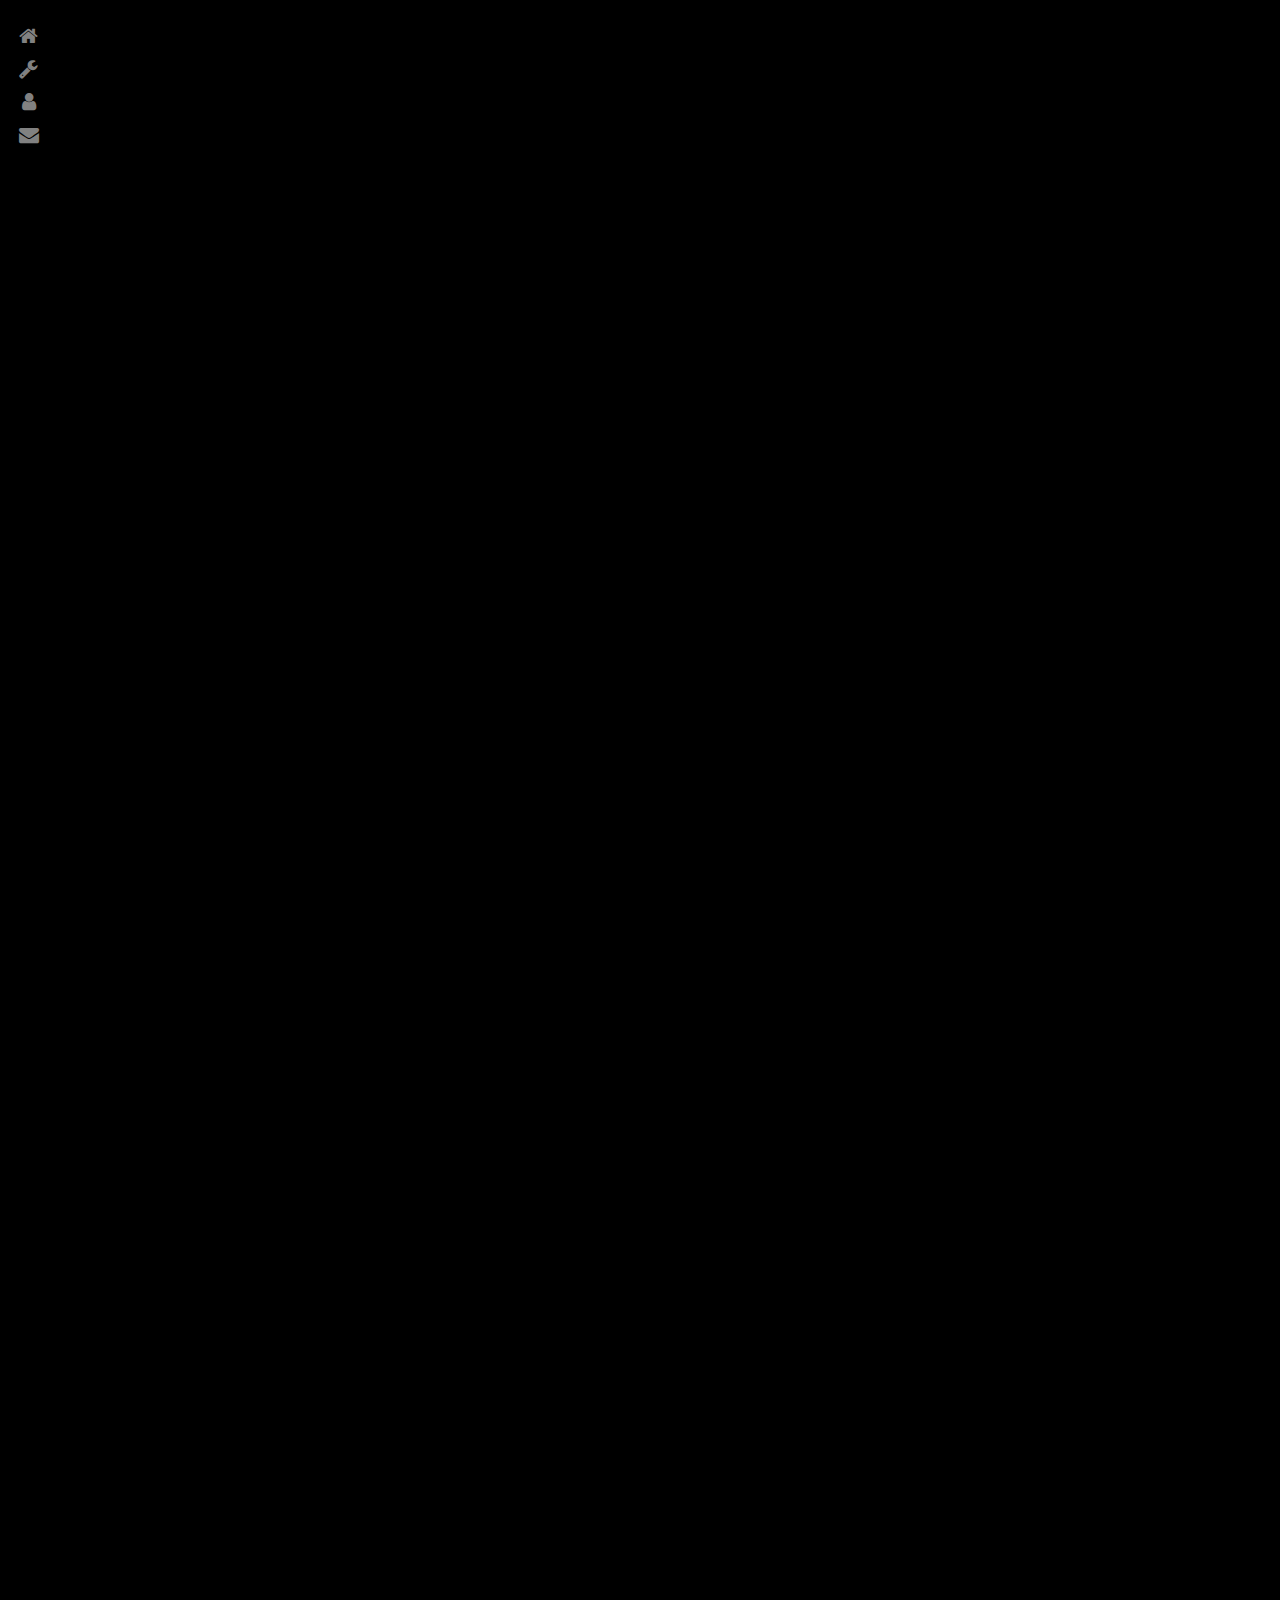
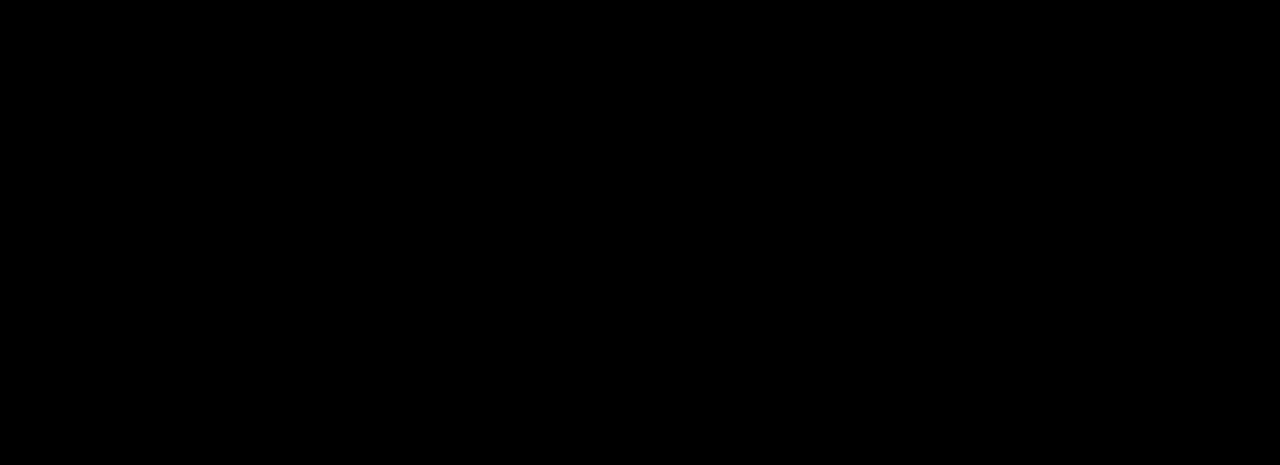
<file: index.html>
<!DOCTYPE html>
<html lang="en">
<head>
    <meta charset="utf-8">
    <meta name="viewport" content="width=device-width, initial-scale=1">
    <title>Norman</title>
    <link rel="stylesheet" href="https://cdnjs.cloudflare.com/ajax/libs/font-awesome/4.7.0/css/font-awesome.min.css">
    <style>
    body, html {
      background-color: #000;
      font-family: "Candara";
      margin: 0;
      padding: 0;
      overflow: hidden;
    }

    .sidebar {
      height: auto;
      width: 20px;
      position: absolute;
      z-index: 1;
      top: 0;
      left: 0;
      background-color: #000;
      padding-top: 20px;
    }
    .sidebar a {
      padding: 6px 8px 6px 16px;
      text-decoration: none;
      font-size: 20px;
      color: #818181;
      display: flex;
    }

    .sidebar a:hover {
      color: #f1f1f1;
    }

    .main {
      height: 100%;
      margin: 0 160px 0 160;
      padding: 0;
      background: #000;
      display: absolute;
    }

    .wrapper {
      background: rgba(0, 0, 0, .99999);
      display: grid;
      place-items: center;
      height: auto;
    }

    .portrait {
      font-family: "Impact";
      font-size: 11px;
      line-height: 9px;
      background: url("https://github.com/xamr0n/webslide-portfolio/blob/main/static/images/xAm.jpg?raw=true") fixed top no-repeat;
      background-size: contain;
      max-width: 600px;
      width: 100%;
      height: auto;
    }
    .portrait {
      background-clip: text;
      -webkit-background-clip: text;
      -webkit-text-fill-color: rgba(0, 0, 0, .00001);
    }

    .border-image {
      border-style: 10px solid black;
      border-width: 10px;
      border-image-source: url("https://github.com/xamr0n/webslide-portfolio/blob/main/static/images/xAm.jpg?raw=true");
      border-image-slice: 10px;
      border-image-width: 10px;
      overflow: hidden;
    }
    
    .tooltip {
      position: relative;
      display: inline-block;
      border-bottom: 1px dotted black;
      font-family: "Impact";
      font-size: 12px;
    }

    .tooltip .tooltiptext {
      visibility: hidden;
      width: 120px;
      background-color: transparent;
      color: #fff;
      text-align: center;
      border-radius: 6px;
      padding: 5px 0;
      position: absolute;
      z-index: 1;
      bottom: 50%;
      left: 50%;
      margin-left: -60px;
      opacity: 0;
      transition: opacity 0.3s;
    }

    .tooltip .tooltiptext::after {
      content: "";
      position: absolute;
      top: 100%;
      left: 50%;
      margin-left: -5px;
      border-width: 6px;
      border-style: solid;
      border-color: #fff transparent transparent transparent;
    }

    .tooltip:hover .tooltiptext {
      visibility: visible;
      opacity: 1;
    }

    @media screen and (max-width: 768px) {
      .sidebar {
        width: auto;
        height: auto;
        overflow-x: hidden;
        padding-top: 10px;
        margin-bottom: 0px;
      }

      .main {
        margin: 0;
        padding: 0;
      }
    }

    @media screen and (max-height: 450px) {
      .sidebar {
        padding-top: 15px;
        font-size: 12px; 
      }
  
      .sidebar a {
        font-size: 10px;  
      }

      .portrait, .border-image, main {
        margin: 0;
        padding: 0;
      }
    }
    </style>
  </head>
    <body>
      <div class="sidebar" style="text-align:center;">
        <div class="tooltip">
          <a href="#home"><i class="fa fa-fw fa-home"> </i></a><span class="tooltiptext">Home</span>
        </div>
        <div class="tooltip">
          <a href="#services"><i class="fa fa-fw fa-wrench"></i></a><span class="tooltiptext">Services</span>
        </div>
        <div class="tooltip">
          <a href="https://xamr0n.github.io/cv.html"><i class="fa fa-fw fa-user"></i></a><span class="tooltiptext">About Me</span>
        </div>
        <div class="tooltip">
          <a href="mailto:calayonorman@gmail.com?subject=Interested%20For%20Your%20Service"><i class="fa fa-fw fa-envelope"></i></a><span class="tooltiptext">Email Me</span>
        </div>
      </div>
      <div id="home" class="main">
        <div class="wrapper">
          <p class="portrait">
            LIFE IS BEAUTIFUL: Embracing Joy Amidst Adversity. Introduction: Life is a beautiful gift bestowed upon us, filled with remarkable moments, personal growth, and cherished relationships. It is a captivating journey that unfolds with various twists and turns, shaping us into the individuals we are meant to become. Despite the inevitable challenges that life presents, it is essential to recognize and appreciate the beauty that resides within each experience. This essay explores the notion that life is truly beautiful, urging us to embrace joy amidst adversity and discover the profound meaning that lies within. The beauty of resilience: Life often presents us with obstacles that test our strength and resilience. These challenges, although difficult, provide an opportunity for growth and self-discovery. Adversity teaches us valuable lessons, allowing us to develop resilience and learn from our experiences. The beauty of resilience lies in our ability to rise above hardships, persevere, and emerge stronger and wiser. The beauty of human connections: One of the greatest treasures in life is the relationships we forge with others. Whether it be with family, friends, or romantic partners, these connections add depth and meaning to our existence. The beauty of human relationships lies in the love, support, and understanding we share with one another. They provide comfort in times of distress, celebrate our joys, and remind us that we are not alone in this journey. The beauty of personal growth: Life offers countless opportunities for personal growth and self-improvement. Each challenge we face, every mistake we make, and every success we achieve contributes to our personal development. The beauty of personal growth lies in the transformative power it holds. Through introspection and self-reflection, we can identify our strengths and weaknesses, embrace change, and continuously evolve into the best versions of ourselves. The beauty of simple pleasures: Often, it is the simplest of things that bring us the greatest joy. The beauty of life lies in the small moments that captivate our hearts—the warmth of a sunrise, the laughter of a loved one, the scent of fresh flowers, or the taste of our favorite meal. These simple pleasures remind us to appreciate the present and find happiness in the little things, making life's journey all the more beautiful. The beauty of pursuing passions: Life becomes even more enchanting when we discover and pursue our passions. Whether it be through art, music, sports, or any other form of expression, engaging in activities that ignite our souls brings immense joy and fulfillment. The beauty of pursuing our passions lies in the liberation and self-expression it provides. It allows us to connect with our true selves, unleash our creativity, and find purpose in our daily lives. Conclusion: Life is indeed beautiful, encompassing a tapestry of experiences that shape our existence. It is in the face of adversity that we discover our true strength, in our relationships that we find solace and support, and in our personal growth that we achieve self-actualization. By embracing the simple pleasures and pursuing our passions, we unlock the profound beauty that resides within each passing moment. Let us cherish this extraordinary gift, for it is in recognizing the beauty of life that we find the ultimate fulfillment and happiness we seek. LIFE IS BEAUTIFUL: Embracing Joy Amidst Adversity. Introduction: Life is a beautiful gift bestowed upon us, filled with remarkable moments, personal growth, and cherished relationships. It is a captivating journey that unfolds with various twists and turns, shaping us into the individuals we are meant to become. Despite the inevitable challenges that life presents, it is essential to recognize and appreciate the beauty that resides within each experience. This essay explores the notion that life is truly beautiful, urging us to embrace joy amidst adversity and discover the profound meaning that lies within. The beauty of resilience: Life often presents us with obstacles that test our strength and resilience. These challenges, although difficult, provide an opportunity for growth and self-discovery. Adversity teaches us valuable lessons, allowing us to develop resilience and learn from our experiences. The beauty of resilience lies in our ability to rise above hardships, persevere, and emerge stronger and wiser. The beauty of human connections: One of the greatest treasures in life is the relationships we forge with others. Whether it be with family, friends, or romantic partners, these connections add depth and meaning to our existence. The beauty of human relationships lies in the love, support, and understanding we share with one another. They provide comfort in times of distress, celebrate our joys, and remind us that we are not alone in this journey. The beauty of personal growth: Life offers countless opportunities for personal growth and self-improvement. Each challenge we face, every mistake we make, and every success we achieve contributes to our personal development. The beauty of personal growth lies in the transformative power it holds. Through introspection and self-reflection, we can identify our strengths and weaknesses, embrace change, and continuously evolve into the tivate our hearts—the warmth of a sunrise, the laughter of a loved one, the scent of fresh flowers, or the taste of our favorite meal. These simple pleasures remind us to appreciate the present and find happiness in the little things, making life's journey all the more beautiful. The beauty of pursuing passions: Life becomes even more enchanting when we discover and pursue our passions. Whether it be through art, music, sports, or any other form of expression, engaging in activities that ignite our souls brings immense joy and fulfillment. The beauty of pursuing our passions lies in the liberation and self-expression it provides. It allows us to connect with our true selves, unleash our creativity, and find purpose in our daily lives. Conclusion: Life is indeed beautiful, encompassing a tapestry of experiences that shape our existence. It is in the face of adversity that we discover our true strength, in our relationships that we find solace and support, and in our personal growth that we achieve self-actualization. By embracing the simple pleasures and pursuing our passions, we unlock the profound beauty that resides within each passing moment. Let us cherish this extraordinary gift, for it is in recognizing the beauty of life that we find the ultimate fulfillment and happiness we seek. LIFE IS BEAUTIFUL: Embracing Joy Amidst Adversity. Introduction: Life is a beautiful gift bestowed upon us, filled with remarkable moments, personal growth, and cherished relationships. It is a captivating journey that unfolds with various twists and turns, shaping us into the individuals we are meant to become. Despite the inevitable challenges that life presents, it is essential to recognize and appreciate the beauty that resides within each experience. This essay explores the notion that life is truly beautiful, urging us to embrace joy amidst adversity and discover the profound meaning that lies within. The beauty of resilience: Life often presents us with obstacles that test our strength and resilience. These challenges, although difficult, provide an opportunity for growth and self-discovery. Adversity teaches us valuable lessons, allowing us to develop resilience and learn from our experiences. The beauty of resilience lies in our ability to rise above hardships, persevere, and emerge stronger and wiser. The beauty of human connections: One of the greatest treasures in life is the relationships we forge with others. Whether it be with family, friends, or romantic partners, these connections add depth and meaning to our existence. The beauty of human relationships lies in the love, support, and understanding we share with one another. They provide comfort in times of distress, celebrate our joys, and remind us that we are not alone in this journey. The beauty of personal growth: Life offers countless opportunities for personal growth and self-improvement. Each challenge we face, every mistake we make, and every success we achieve contributes to our personal development. The beauty of personal growth lies in the transformative power it holds. Through introspection and self-reflection, we can identify our strengths and weaknesses, embrace change, and continuously evolve into the best versions of ourselves. The beauty of simple pleasures: Often, it is the simplest of things that bring us the greatest joy. The beauty of life lies in the small moments that captivate our hearts—the warmth of a sunrise, the laughter of a loved one, the scent of fresh flowers, or the taste of our favorite meal. These simple pleasures remind us to appreciate the present and find happiness in the little things, making life's journey all the more beautiful. The beauty of pursuing passions: Life becomes even more enchanting when we discover and pursue our passions. Whether it be through art, music, sports, or any other form of expression, engaging in activities that ignite our souls brings immense joy and fulfillment. The beauty of pursuing our passions lies in the liberation and self-expression it provides. It allows us to connect with our true selves, unleash our creativity, and find purpose in our daily lives. Conclusion: Life is indeed beautiful, encompassing a tapestry of experiences that shape our existence. It is in the face of adversity that we discover our true strength, in our relationships that we find solace and support, and in our personal growth that we achieve self-actualization. By embracing the simple pleasures and pursuing our passions, we unlock the profound beauty that resides within each passing moment. Let us cherish this extraordinary gift, for it is in recognizing the beauty of life that we find the ultimate fulfillment and happiness we seek. LIFE IS BEAUTIFUL: Embracing Joy Amidst Adversity. Introduction: Life is a beautiful gift bestowed upon us, filled with remarkable moments, personal growth, and cherished relationships. It is a captivating journey that unfolds with various twists and turns, shaping us into the individuals we are meant to become. Despite the inevitable challenges that life presents, it is essential to recognize and appreciate the beauty that resides within each experience. This essay explores the notion that life is truly beautiful, urging us to embrace joy amidst adversity and discover the profound meaning that lies within. The beauty of resilience: Life often presents us with obstacles that test our strength and resilience. These challenges, although difficult, provide an opportunity for growth and self-discovery. Adversity teaches us valuable lessons, allowing us to develop resilience and learn from our experiences. The beauty of resilience lies in our ability to rise above hardships, persevere, and emerge stronger and wiser. The beauty of human connections: One of the greatest treasures in life is the relationships we forge with others. Whether it be with family, friends, or romantic partners, these connections add depth and meaning to our existence. The beauty of human relationships lies in the love, support, and understanding we share with one another. They provide comfort in times of distress, celebrate our joys, and remind us that we are not alone in this journey. The beauty of personal growth: Life offers countless opportunities for personal growth and self-improvement. Each challenge we face, every mistake we make, and every success we achieve contributes to our personal development. The beauty of personal growth lies in the transformative power it holds. Through introspection and self-reflection, we can identify our strengths and weaknesses, embrace change, and continuously evolve into the best versions of ourselves. The beauty of simple pleasures: Often, it is the simplest of things that bring us the greatest joy. The beauty of life lies in the small moments that captivate our hearts—the warmth of a sunrise, the laughter of a loved one, the scent of fresh flowers, or the taste of our favorite meal. These simple pleasures remind us to appreciate the present and find happiness in the little things, making life's journey all the more beautiful. The beauty of pursuing passions: Life becomes even more enchanting when we discover and pursue our passions. Whether it be through art, music, sports, or any other form of expression, engaging in activities that ignite our souls brings immense joy and fulfillment. The beauty of pursuing our passions lies in the liberation and self-expression it provides. It allows us to connect with our true selves, unleash our creativity, and find purpose in our daily lives. Conclusion: Life is indeed beautiful, encompassing a tapestry of experiences that shape our existence. It is in the face of adversity that we discover our true strength, in our relationships that we find solace and support, and in our personal growth that we achieve self-actualization. By embracing the simple pleasures and pursuing our passions, we unlock the profound beauty that resides within each passing moment. Let us cherish this extraordinary gift, for it is in recognizing the beauty of life that we find the ultimate fulfillment and happiness we seek. LIFE IS BEAUTIFUL: Embracing Joy Amidst Adversity. Introduction: Life is a beautiful gift bestowed upon us, filled with remarkable moments, personal growth, and cherished relationships. It is a captivating journey that unfolds with various twists and turns, shaping us into the individuals we are meant to become. Despite the inevitable challenges that life presents, it is essential to recognize and appreciate the beauty that resides within each experience. This essay explores the notion that life is truly beautiful, urging us to embrace joy amidst adversity and discover the profound meaning that lies within. The beauty of resilience: Life often presents us with obstacles that test our strength and resilience. These challenges, although difficult, provide an opportunity for growth and self-discovery. Adversity teaches us valuable lessons, allowing us to develop resilience and learn from our experiences. The beauty of resilience lies in our ability to rise above hardships, persevere, and emerge stronger and wiser. The beauty of human connections: One of the greatest treasures in life is the relationships we forge with others. Whether it be with family, friends, or romantic partners, these connections add depth and meaning to our existence. The beauty of human relationships lies in the love, support, and understanding we share with one another. They provide comfort in times of distress, celebrate our joys, and remind us that we are not alone in this journey. The beauty of personal growth: Life offers countless opportunities for personal growth and self-improvement. Each challenge we face, every mistake we make, and every success we achieve contributes to our personal development. The beauty of personal growth lies in the transformative power it holds. Through introspection and self-reflection, we can identify our strengths and weaknesses, embrace change, and continuously evolve into the best versions of ourselves. The beauty of simple pleasures: Often, it is the simplest of things that bring us the greatest joy. The beauty of life lies in the small moments that captivate our hearts—the warmth of a sunrise, the laughter of a loved one, the scent of fresh flowers, or the taste of our favorite meal. These simple pleasures remind us to appreciate the present and find happiness in the little things, making life's journey all the more beautiful. The beauty of pursuing passions: Life becomes even more enchanting when we discover and pursue our passions. Whether it be through art, music, sports, or any other form of expression, engaging in activities that ignite our souls brings immense joy and fulfillment. The beauty of pursuing our passions lies in the liberation and self-expression it provides. It allows us to connect with our true selves, unleash our creativity, and find purpose in our daily lives. Conclusion: Life is indeed beautiful, encompassing a tapestry of experiences that shape our existence. It is in the face of adversity that we discover our true strength, in our relationships that we find solace and support, and in our personal growth that we achieve self-actualization. By embracing the simple pleasures and pursuing our passions, we unlock the profound beauty that resides within each passing moment. Let us cherish this extraordinary gift, for it is in recognizing the beauty of life that we find the ultimate fulfillment and happiness we seek. LIFE IS BEAUTIFUL: Embracing Joy Amidst Adversity. Introduction: Life is a beautiful gift bestowed upon us, filled with remarkable moments, personal growth, and cherished relationships. It is a captivating journey that unfolds with various twists and turns, shaping us into the individuals we are meant to become. Despite the inevitable challenges that life presents, it is essential to recognize and appreciate the beauty that resides within each experience. This essay explores the notion that life is truly beautiful, urging us to embrace joy amidst adversity and discover the profound meaning that lies within. The beauty of resilience: Life often presents us with obstacles that test our strength and resilience. These challenges, although difficult, provide an opportunity for growth and self-discovery. Adversity teaches us valuable lessons, allowing us to develop resilience and learn from our experiences. The beauty of resilience lies in our ability to rise above hardships, persevere, and emerge stronger and wiser. The beauty of human connections: One of the greatest treasures in life is the relationships we forge with others. Whether it be with family, friends, or romantic partners, these connections add depth and meaning to our existence. The beauty of human relationships lies in the love, support, and understanding we share with one another. They provide comfort in times of distress, celebrate our joys, and remind us that we are not alone in this journey. The beauty of personal growth: Life offers countless opportunities for personal growth and self-improvement. Each challenge we face, every mistake we make, and every success we achieve contributes to our personal development. The beauty of personal growth lies in the transformative power it holds. Through introspection and self-reflection, we can identify our strengths and weaknesses, embrace change, and continuously evolve into the best versions of ourselves. The beauty of simple pleasures: Often, it is the simplest of things that bring us the greatest joy. The beauty of life lies in the small moments that captivate our hearts—the warmth of a sunrise, the laughter of a loved one, the scent of fresh flowers, or the taste of our favorite meal. These simple pleasures remind us to appreciate the present and find happiness in the little things, making life's journey all the more beautiful. The beauty of pursuing passions: Life becomes even more enchanting when we discover and pursue our passions. Whether it be through art, music, sports, or any other form of expression, engaging in activities that ignite our souls brings immense joy and fulfillment. The beauty of pursuing our passions lies in the liberation and self-expression it provides. It allows us to connect with our true selves, unleash our creativity, and find purpose in our daily lives. Conclusion: Life is indeed beautiful, encompassing a tapestry of experiences that shape our existence. It is in the face of adversity that we discover our true strength, in our relationships that we find solace and support, and in our personal growth that we achieve self-actualization. By embracing the simple pleasures and pursuing our passions, we unlock the profound beauty that resides within each passing moment. Let us cherish this extraordinary gift, for it is in recognizing the beauty of life that we find the ultimate fulfillment and happiness we seek. LIFE IS BEAUTIFUL: Embracing Joy Amidst Adversity. Introduction: Life is a beautiful gift bestowed upon us, filled with remarkable moments, personal growth, and cherished relationships. It is a captivating journey that unfolds with various twists and turns, shaping us into the individuals we are meant to become. Despite the inevitable challenges that life presents, it is essential to recognize and appreciate the beauty that resides within each experience. This essay explores the notion that life is truly beautiful, urging us to embrace joy amidst adversity and discover the profound meaning that lies within. The beauty of resilience: Life often presents us with obstacles that test our strength and resilience. These challenges, although difficult, provide an opportunity for growth and self-discovery. Adversity teaches us valuable lessons, allowing us to develop resilience and learn from our experiences. The beauty of resilience lies in our ability to rise above hardships, persevere, and emerge stronger and wiser. The beauty of human connections: One of the greatest treasures in life is the relationships we forge with others. Whether it be with family, friends, or romantic partners, these connections add depth and meaning to our existence. The beauty of human relationships lies in the love, support, and understanding we share with one another. They provide comfort in times of distress, celebrate our joys, and remind us that we are not alone in this journey. The beauty of personal growth: Life offers countless opportunities for personal growth and self-improvement. Each challenge we face, every mistake we make, and every success we achieve contributes to our personal development. The beauty of personal growth lies in the transformative power it holds. Through introspection and self-reflection, we can identify our strengths and weaknesses, embrace change, and continuously evolve into the best versions of ourselves. The beauty of simple pleasures: Often, it is the simplest of things that bring us the greatest joy. The beauty of life lies in the small moments that captivate our hearts—the warmth of a sunrise, the laughter of a loved one, the scent of fresh flowers, or the taste of our favorite meal. These simple pleasures remind us to appreciate the present and find happiness in the little things, making life's journey all the more beautiful. The beauty of pursuing passions: Life becomes even more enchanting when we discover and pursue our passions. Whether it be through art, music, sports, or any other form of expression, engaging in activities that ignite our souls brings immense joy and fulfillment. The beauty of pursuing our passions lies in the liberation and self-expression it provides. It allows us to connect with our true selves, unleash our creativity, and find purpose in our daily lives. Conclusion: Life is indeed beautiful, encompassing a tapestry of experiences that shape our existence. It is in the face of adversity that we discover our true strength, in our relationships that we find solace and support, and in our personal growth that we achieve self-actualization. By embracing the simple pleasures and pursuing our passions, we unlock the profound beauty that resides within each passing moment. Let us cherish this extraordinary gift, for it is in recognizing the beauty of life that we find the ultimate fulfillment and happiness we seek. LIFE IS BEAUTIFUL: Embracing Joy Amidst Adversity. Introduction: Life is a beautiful gift bestowed upon us, filled with remarkable moments, personal growth, and cherished relationships. It is a captivating journey that unfolds with various twists and turns, shaping us into the individuals we are meant to become. Despite the inevitable challenges that life presents, it is essential to recognize and appreciate the beauty that resides within each experience. This essay explores the notion that life is truly beautiful, urging us to embrace joy amidst adversity and discover the profound meaning that lies within. The beauty of resilience: Life often presents us with obstacles that test our strength and resilience. These challenges, although difficult, provide an opportunity for growth and self-discovery. Adversity teaches us valuable lessons, allowing us to develop resilience and learn from our experiences. The beauty of resilience lies in our ability to rise above hardships, persevere, and emerge stronger and wiser. The beauty of human connections: One of the greatest treasures in life is the relationships we forge with others. Whether it be with family, friends, or romantic partners, these connections add depth and meaning to our existence. The beauty of human relationships lies in the love, support, and understanding we share with one another. They provide comfort in times of distress, celebrate our joys, and remind us that we are not alone in this journey. The beauty of personal growth: Life offers countless opportunities for personal growth and self-improvement. Each challenge we face, every mistake we make, and every success we achieve contributes to our personal development. The beauty of personal growth lies in the transformative power it holds. Through introspection and self-reflection, we can identify our strengths and weaknesses, embrace change, and continuously evolve into the best versions of ourselves. The beauty of simple pleasures: Often, it is the simplest of things that bring us the greatest joy. The beauty of life lies in the small moments that captivate our hearts—the warmth of a sunrise, the laughter of a loved one, the scent of fresh flowers, or the taste of our favorite meal. These simple pleasures remind us to appreciate the present and find happiness in the little things, making life's journey all the more beautiful. The beauty of pursuing passions: Life becomes even more enchanting when we discover and pursue our passions. Whether it be through art, music, sports, or any other form of expression, engaging in activities that ignite our souls brings immense joy and fulfillment. The beauty of pursuing our passions lies in the liberation and self-expression it provides. It allows us to connect with our true selves, unleash our creativity, and find purpose in our daily lives. Conclusion: Life is indeed beautiful, encompassing a tapestry of experiences that shape our existence. It is in the face of adversity that we discover our true strength, in our relationships that we find solace and support, and in our personal growth that we achieve self-actualization. By embracing the simple pleasures and pursuing our passions, we unlock the profound beauty that resides within each passing moment. Let us cherish this extraordinary gift, for it is in recognizing the beauty of life that we find the ultimate fulfillment and happiness we seek. LIFE IS BEAUTIFUL: Embracing Joy Amidst Adversity. Introduction: Life is a beautiful gift bestowed upon us, filled with remarkable moments, personal growth, and cherished relationships. It is a captivating journey that unfolds with various twists and turns, shaping us into the individuals we are meant to become. Despite the inevitable challenges that life presents, it is essential to recognize and appreciate the beauty that resides within each experience. This essay explores the notion that life is truly beautiful, urging us to embrace joy amidst adversity and discover the profound meaning that lies within. The beauty of resilience: Life often presents us with obstacles that test our strength and resilience. These challenges, although difficult, provide an opportunity for growth and self-discovery. Adversity teaches us valuable lessons, allowing us to develop resilience and learn from our experiences. The beauty of resilience lies in our ability to rise above hardships, persevere, and emerge stronger and wiser. The beauty of human connections: One of the greatest treasures in life is the relationships we forge with others. Whether it be with family, friends, or romantic partners, these connections add depth and meaning to our existence. The beauty of human relationships lies in the love, support, and understanding we share with one another. They provide comfort in times of distress, celebrate our joys, and remind us that we are not alone in this journey. The beauty of personal growth: Life offers countless opportunities for personal growth and self-improvement. Each challenge we face, every mistake we make, and every success we achieve contributes to our personal development. The beauty of personal growth lies in the transformative power it holds. Through introspection and self-reflection, we can identify our strengths and weaknesses, embrace change, and continuously evolve into the best versions of ourselves. The beauty of simple pleasures: Often, it is the simplest of things that bring us the greatest joy. The beauty of life lies in the small moments that captivate our hearts—the warmth of a sunrise, the laughter of a loved one, the scent of fresh flowers, or the taste of our favorite meal. These simple pleasures remind us to appreciate the present and find happiness in the little things, making life's journey all the more beautiful. The beauty of pursuing passions: Life becomes even more enchanting when we discover and pursue our passions. Whether it be through art, music, sports, or any other form of expression, engaging in activities that ignite our souls brings immense joy and fulfillment. The beauty of pursuing our passions lies in the liberation and self-expression it provides. It allows us to connect with our true selves, unleash our creativity, and find purpose in our daily lives. Conclusion: Life is indeed beautiful, encompassing a tapestry of experiences that shape our existence. It is in the face of adversity that we discover our true strength, in our relationships that we find solace and support, and in our personal growth that we achieve self-actualization. By embracing the simple pleasures and pursuing our passions, we unlock the profound beauty that resides within each passing moment. Let us cherish this extraordinary gift, for it is in recognizing the beauty of life that we find the ultimate fulfillment and happiness we seek.
          </p>
        </div>
      </div>
    </body>
    </html>
</file>
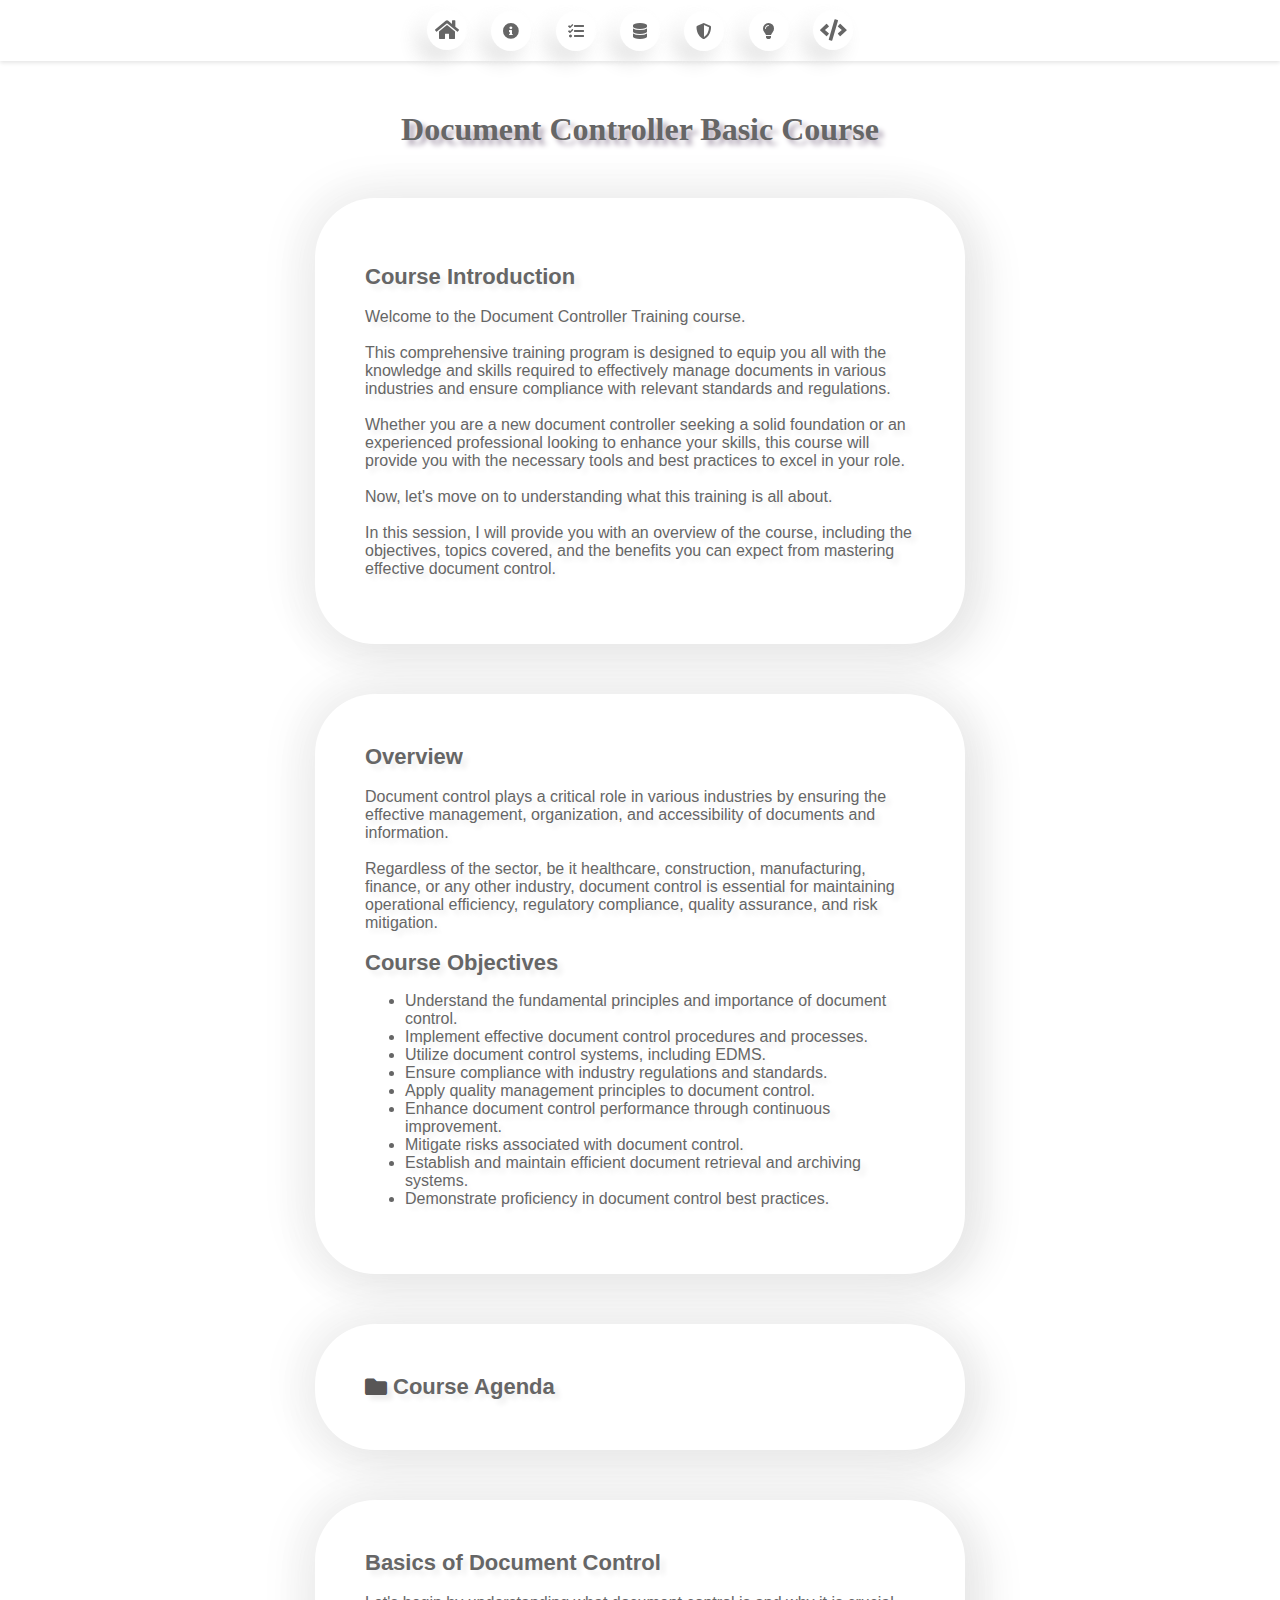
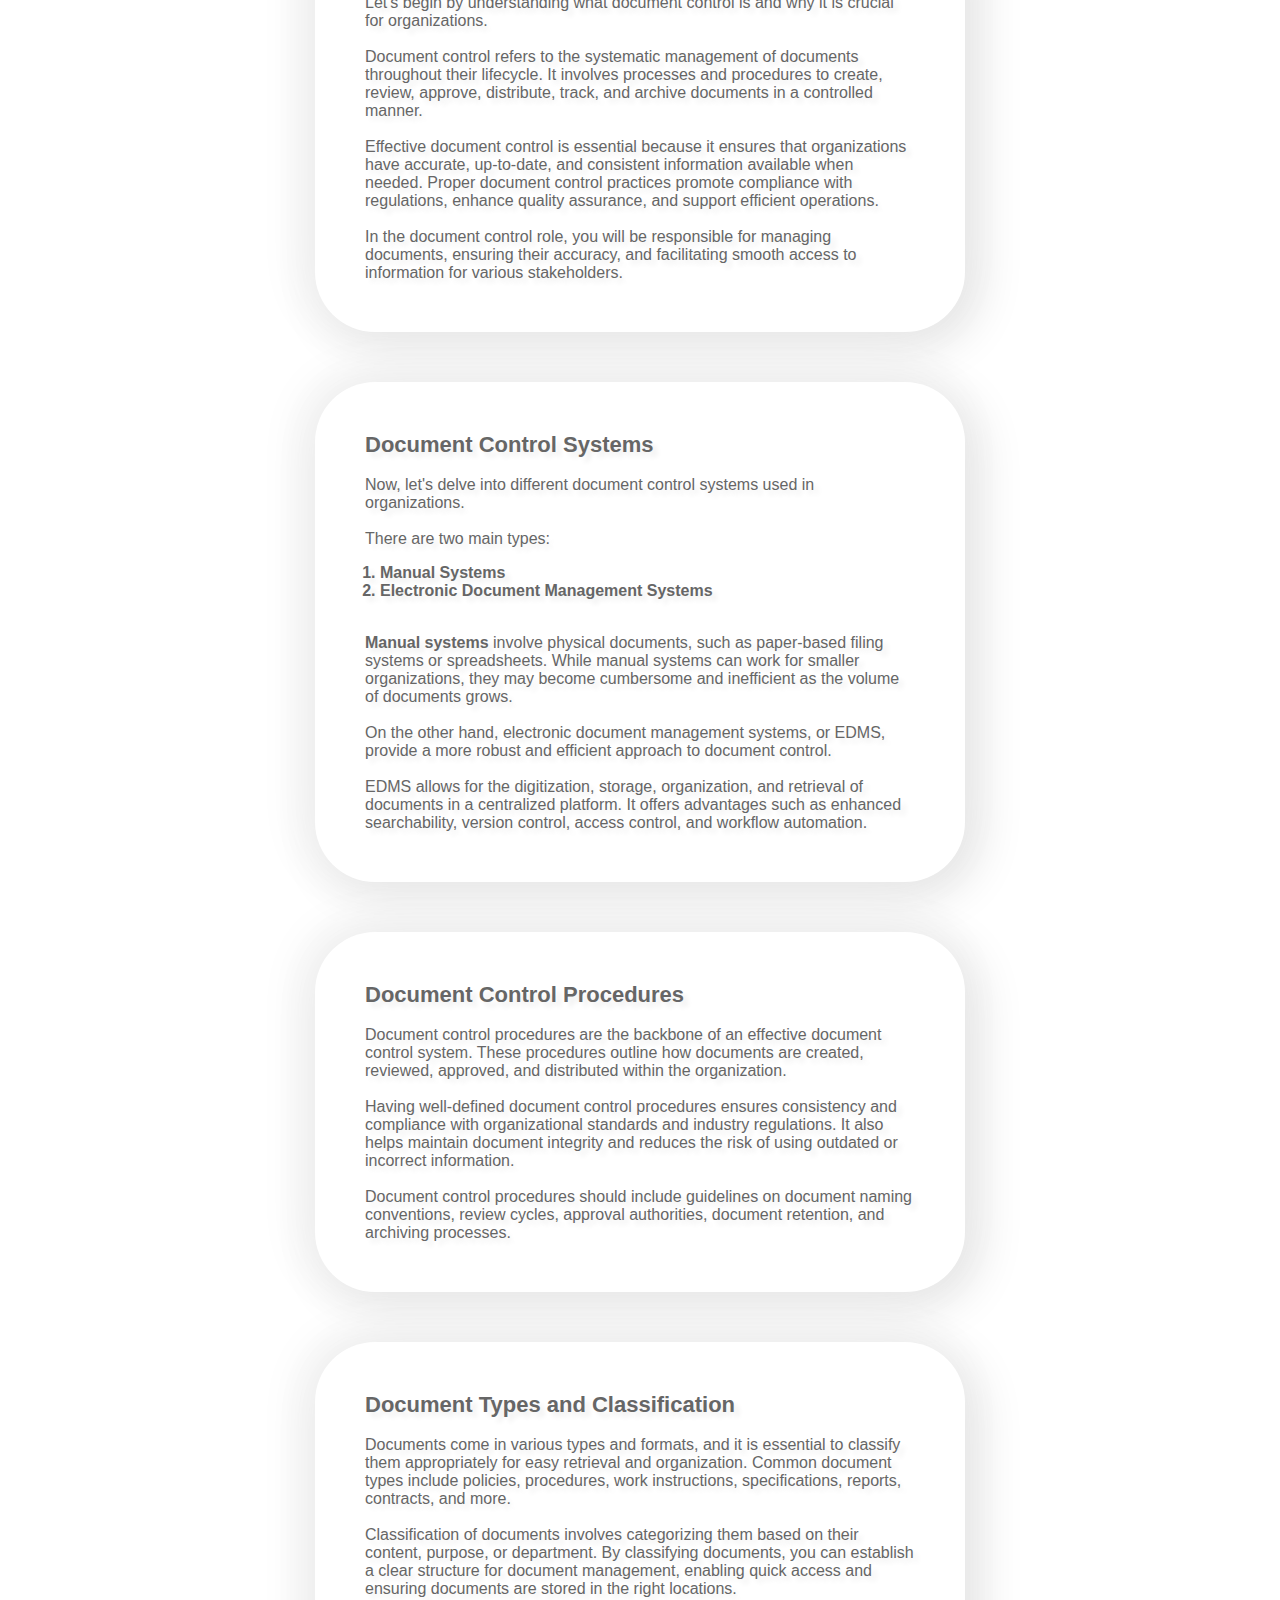
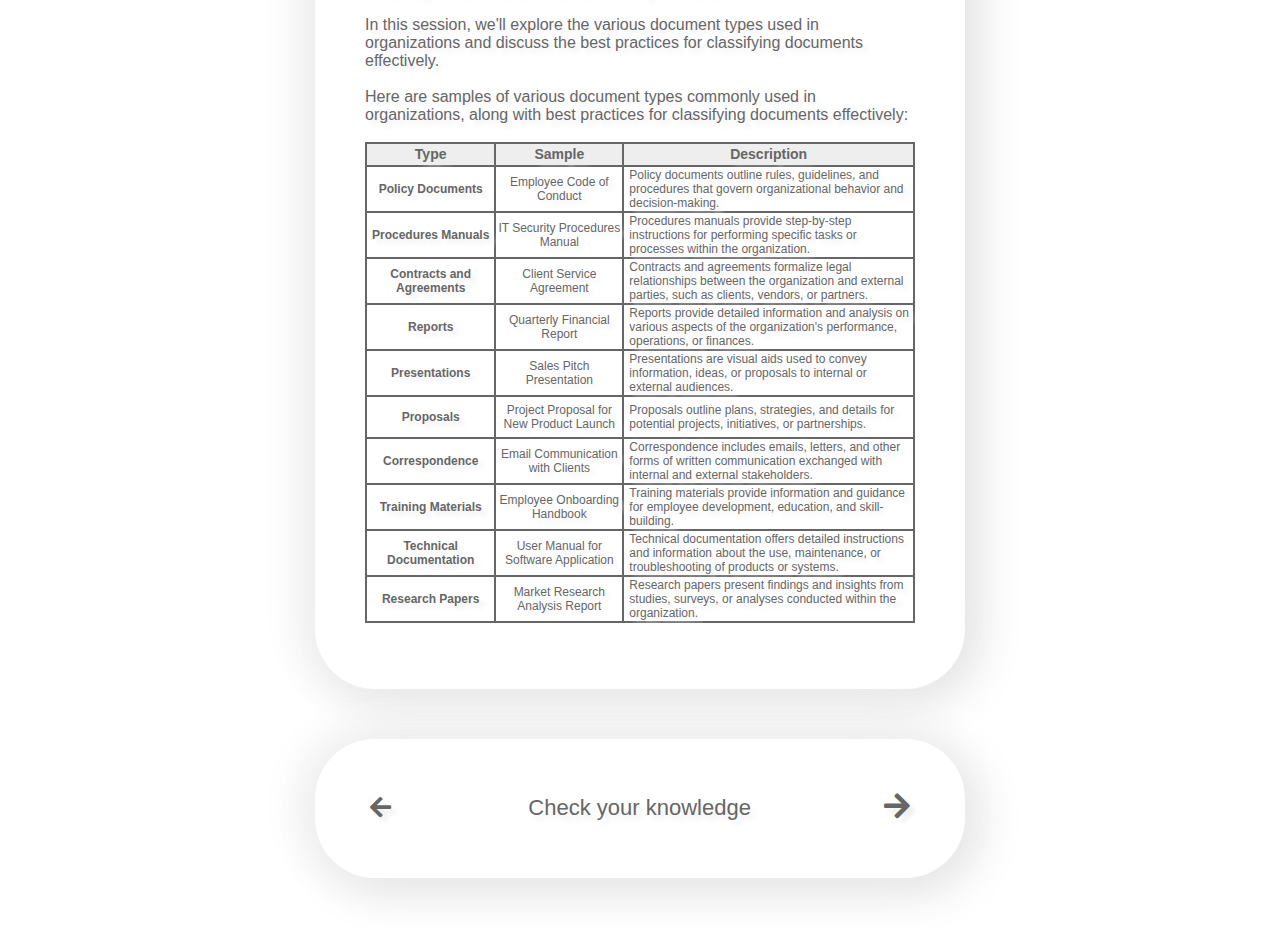
<file: DC_Training/dc1.html>
<!DOCTYPE html>
<html lang="en">
  <head>
    <title>DC Basic Course - Introduction</title>
      <meta charset="UTF-8">
      <meta name="viewport" content="width=device-width, initial-scale=1">
      <link href="styles/style.css" rel="stylesheet">
      <link rel="stylesheet" href="https://cdnjs.cloudflare.com/ajax/libs/font-awesome/5.15.4/css/all.min.css">
  </head>
  <body>
    <nav align="center" class="socialbtns">
      <ul>
        <li><a href="/DC_Training/agenda.html" class="fa fa-lg fa-home" title="Home"></a></li>
        <li><a href="/DC_Training/dc1.html" class="fa fa-info-circle" title="Introduction"></a></li>
        <li><a href="/DC_Training/dc2.html" class="fa fa-tasks" title="Processes"></a></li>
        <li><a href="/DC_Training/dc3.html" class="fa fa-database" title="EDMS"></a></li>
        <li><a href="/DC_Training/dc4.html" class="fa fa-shield-alt" title="Quality"></a></li>
        <li><a href="/DC_Training/dc5.html" class="fa fa-lightbulb" title="Practices"></a></li>
        <li><a href="/DC_Training/dc1.html" class="fa fa-lg fa-code" title="Code"></a></li>
      </ul>
    </nav>
      <h1>Document Controller Basic Course</h1>
    <div class="container">
      <p><span style="font-size: 22px; font-weight: 550">Course Introduction</span>
      <br><br>
      Welcome to the Document Controller Training course.<br><br> This comprehensive training program is designed to equip you all with the knowledge and skills required to effectively manage documents in various industries and ensure compliance with relevant standards and regulations.<br><br> Whether you are a new document controller seeking a solid foundation or an experienced professional looking to enhance your skills, this course will provide you with the necessary tools and best practices to excel in your role.
      <br><br>
      Now, let's move on to understanding what this training is all about.<br><br> In this session, I will provide you with an overview of the course, including the objectives, topics covered, and the benefits you can expect from mastering effective document control.
    </div>
    <div class="container">
      <span style="font-size: 22px; font-weight: 550">Overview</span>
      <br><br>
      Document control plays a critical role in various industries by ensuring the effective management, organization, and accessibility of documents and information.<br><br> Regardless of the sector, be it healthcare, construction, manufacturing, finance, or any other industry, document control is essential for maintaining operational efficiency, regulatory compliance, quality assurance, and risk mitigation.
      <br><br>
      <span style="font-size: 22px; font-weight: 550">Course Objectives</span>
      <br>
      <ul>
        <li>Understand the fundamental principles and importance of document control.</li>
        <li>Implement effective document control procedures and processes.</li>
        <li>Utilize document control systems, including EDMS.</li>
        <li>Ensure compliance with industry regulations and standards.</li>
        <li>Apply quality management principles to document control.</li>
        <li>Enhance document control performance through continuous improvement.</li>
        <li>Mitigate risks associated with document control.</li>
        <li>Establish and maintain efficient document retrieval and archiving systems.</li>
        <li>Demonstrate proficiency in document control best practices.</li>
      </ul>
    </div>
          <div class="container">
            <ul id="myUL">
              <li><span class="caret" style="font-size: 22px;">Course Agenda</span>
                <ul class="nested">
                  <li><span class="caret" style="font-size: 18px; line-height: 30px;">Introduction to Document Control</span>
                    <ul class="nested">
                      <li>Course Introduction and Overview</li>
                      <li>Basics of Document Control</li>
                      <li>Document Control Systems</li>
                      <li>Document Control Procedures</li>
                      <li>Document Types and Classification</li>
                    </ul>
                  <li><span class="caret" style="font-size: 18px; line-height: 30px;">Document Control Processes</span>
                    <ul class="nested">
                      <li>Document Identification and Numbering</li>
                      <li>Document Creation and Review</li>
                      <li>Document Approval and Release</li>
                      <li>Document Distribution and Retrieval</li>
                      <li>Document Obsoletion and Archiving</li>
                    </ul>
                  <li><span class="caret" style="font-size: 18px; line-height: 30px;">Electronic Document Management Systems (EDMS)</span>
                    <ul class="nested">
                      <li>Introduction to EDMS</li>
                      <li>Implementing an EDMS</li>
                      <li>EDMS Administration and User Roles</li>
                      <li>Document Control in an EDMS</li>
                    </ul>
                  <li><span class="caret" style="font-size: 18px; line-height: 30px;">Compliance and Quality Assurance</span>
                    <ul class="nested">
                      <li>Regulatory Compliance and Standards</li>
                      <li>Quality Management Systems (QMS)</li>
                      <li>Auditing and Document Control</li>
                      <li>Continuous Improvement in Document Control</li>
                    </ul>
                  <li><span class="caret" style="font-size: 18px; line-height: 30px;">Document Control Best Practices</span>
                    <ul class="nested">
                      <li>Document Control Best Practices</li>
                      <li>Document Control Performance Metrics</li>
                      <li>Risk Management and Document Control</li>
                      <li>Document Control Training and Competency</li>
                      <li>Case Studies and Practical Exercises</li>
                      <li>Course Conclusion and Evaluation</li>
                    </ul>
                  </li>
                </ul>
              </li>
            </ul>
          </div>
          <div class="container">
            <span style="font-size: 22px; font-weight: 550">Basics of Document Control</span>
            <br>
            <br>
            Let's begin by understanding what document control is and why it is crucial for organizations.
            <br>
            <br>
            Document control refers to the systematic management of documents throughout their lifecycle. It involves processes and procedures to create, review, approve, distribute, track, and archive documents in a controlled manner.
            <br>
            <br>
            Effective document control is essential because it ensures that organizations have accurate, up-to-date, and consistent information available when needed. Proper document control practices promote compliance with regulations, enhance quality assurance, and support efficient operations.
            <br>
            <br>
            In the document control role, you will be responsible for managing documents, ensuring their accuracy, and facilitating smooth access to information for various stakeholders.
          </div>
          <div class="container">
            <span style="font-size: 22px; font-weight: 550">Document Control Systems</span>
            <br>
            <br>
            Now, let's delve into different document control systems used in organizations.<br><br>There are two main types: <span style="font-weight: 550">
              <ol>
                <li>Manual Systems 
                <li>Electronic Document Management Systems</li>
              </ol></span>
            <br>
            <span style="font-size: 16px; font-weight: 550">Manual systems</span> involve physical documents, such as paper-based filing systems or spreadsheets. While manual systems can work for smaller organizations, they may become cumbersome and inefficient as the volume of documents grows.
            <br>
            <br>
            On the other hand, electronic document management systems, or EDMS, provide a more robust and efficient approach to document control.<br><br>EDMS allows for the digitization, storage, organization, and retrieval of documents in a centralized platform. It offers advantages such as enhanced searchability, version control, access control, and workflow automation.
          </div>
          <div class="container">
            <span style="font-size: 22px; font-weight: 550">Document Control Procedures</span>
            <br>
            <br>
            Document control procedures are the backbone of an effective document control system. These procedures outline how documents are created, reviewed, approved, and distributed within the organization.
            <br>
            <br>
            Having well-defined document control procedures ensures consistency and compliance with organizational standards and industry regulations. It also helps maintain document integrity and reduces the risk of using outdated or incorrect information.
            <br>
            <br>
            Document control procedures should include guidelines on document naming conventions, review cycles, approval authorities, document retention, and archiving processes.
          </div>
          <div class="container">
            <span style="font-size: 22px; font-weight: 550">Document Types and Classification</span>
            <br>
            <br>
            Documents come in various types and formats, and it is essential to classify them appropriately for easy retrieval and organization. Common document types include policies, procedures, work instructions, specifications, reports, contracts, and more.
            <br>
            <br>
            Classification of documents involves categorizing them based on their content, purpose, or department. By classifying documents, you can establish a clear structure for document management, enabling quick access and ensuring documents are stored in the right locations.
            <br>
            <br>
            In this session, we'll explore the various document types used in organizations and discuss the best practices for classifying documents effectively.
            <br>
            <br>
            Here are samples of various document types commonly used in organizations, along with best practices for classifying documents effectively:
            <br>
            <br>
      <table cellspacing="0" style="border-collapse: collapse;">
        <tbody>
          <tr>
            <td class="" style="border: solid 2px #666; background-color: #eee; width: 143px; height: 19.5px; font-size: 14px; text-align: center; font-weight: bold;">Type</td>
            <td class="" style="border: solid 2px #666; background-color: #eee; width: 148px; height: 19.5px; font-weight: bold; font-size: 14px; text-align: center;">Sample</td>
            <td class="" style="border: solid 2px #666; background-color: #eee; width: 397px; height: 19.5px; font-weight: bold; font-size: 14px; text-align: center;">Description</td>
          </tr>
          <tr>
            <td class="" style="border: solid 2px #666; width: 143px; height: 37.5px; font-size: 12px; text-align: center; font-weight: bold;">Policy Documents</td>
            <td class="" style="border: solid 2px #666; width: 148px; height: 37.5px; font-size: 12px; text-align: center;">Employee Code of Conduct</td>
            <td class="" style="border: solid 2px #666; width: 397px; height: 37.5px; font-size: 12px; text-align: left; padding-left: 5px;">Policy documents outline rules, guidelines, and procedures that govern organizational behavior and decision-making.</td>
          </tr>
          <tr>
            <td class="" style="border: solid 2px #666; width: 143px; height: 37.5px; font-size: 12px; text-align: center; font-weight: bold;">Procedures Manuals</td>
            <td class="" style="border: solid 2px #666; width: 148px; height: 37.5px; font-size: 12px; text-align: center;">IT Security Procedures Manual</td>
            <td class="" style="border: solid 2px #666; width: 397px; height: 37.5px; font-size: 12px; text-align: left; padding-left: 5px;">Procedures manuals provide step-by-step instructions for performing specific tasks or processes within the organization.</td>
          </tr>
          <tr>
            <td class="" style="border: solid 2px #666; width: 143px; height: 37.5px; font-size: 12px; text-align: center; font-weight: bold;">Contracts and Agreements</td>
            <td class="" style="border: solid 2px #666; width: 148px; height: 37.5px; font-size: 12px; text-align: center;">Client Service Agreement</td>
            <td class="" style="border: solid 2px #666; width: 397px; height: 37.5px; font-size: 12px; text-align: left; padding-left: 5px;">Contracts and agreements formalize legal relationships between the organization and external parties, such as clients, vendors, or partners.</td>
          </tr>
          <tr>
            <td class="" style="border: solid 2px #666; width: 143px; height: 37.5px; font-size: 12px; text-align: center; font-weight: bold;">Reports</td>
            <td class="" style="border: solid 2px #666; width: 148px; height: 37.5px; font-size: 12px; text-align: center;">Quarterly Financial Report</td>
            <td class="" style="border: solid 2px #666; width: 397px; height: 37.5px; font-size: 12px; text-align: left; padding-left: 5px;">Reports provide detailed information and analysis on various aspects of the organization's performance, operations, or finances.</td>
          </tr>
          <tr>
            <td class="" style="border: solid 2px #666; width: 143px; height: 37.5px; font-size: 12px; text-align: center; font-weight: bold;">Presentations</td>
            <td class="" style="border: solid 2px #666; width: 148px; height: 37.5px; font-size: 12px; text-align: center;">Sales Pitch Presentation</td>
            <td class="" style="border: solid 2px #666; width: 397px; height: 37.5px; font-size: 12px; text-align: left; padding-left: 5px;">Presentations are visual aids used to convey information, ideas, or proposals to internal or external audiences.</td>
          </tr>
          <tr>
            <td class="" style="border: solid 2px #666; width: 143px; height: 37.5px; font-size: 12px; text-align: center; font-weight: bold;">Proposals</td>
            <td class="" style="border: solid 2px #666; width: 148px; height: 37.5px; font-size: 12px; text-align: center;">Project Proposal for New Product Launch</td>
            <td class="" style="border: solid 2px #666; width: 397px; height: 37.5px; font-size: 12px; text-align: left; padding-left: 5px;">Proposals outline plans, strategies, and details for potential projects, initiatives, or partnerships.</td>
          </tr>
          <tr>
            <td class="" style="border: solid 2px #666; width: 143px; height: 37.5px; font-size: 12px; text-align: center; font-weight: bold;">Correspondence</td>
            <td class="" style="border: solid 2px #666; width: 148px; height: 37.5px; font-size: 12px; text-align: center;">Email Communication with Clients</td>
            <td class="" style="border: solid 2px #666; width: 397px; height: 37.5px; font-size: 12px; text-align: left; padding-left: 5px;">Correspondence includes emails, letters, and other forms of written communication exchanged with internal and external stakeholders.</td>
          </tr>
          <tr>
          <td class="" style="border: solid 2px #666; width: 143px; height: 37.5px; font-size: 12px; text-align: center; font-weight: bold;">Training Materials</td>
            <td class="" style="border: solid 2px #666; width: 148px; height: 37.5px; font-size: 12px; text-align: center;">Employee Onboarding Handbook</td>
            <td class="" style="border: solid 2px #666; width: 397px; height: 37.5px; font-size: 12px; text-align: left; padding-left: 5px;">Training materials provide information and guidance for employee development, education, and skill-building.</td>
          </tr>
          <tr>
            <td class="" style="border: solid 2px #666; width: 143px; height: 37.5px; font-size: 12px; text-align: center; font-weight: bold;">Technical Documentation</td>
            <td class="" style="border: solid 2px #666; width: 148px; height: 37.5px; font-size: 12px; text-align: center;">User Manual for Software Application</td>
            <td class="" style="border: solid 2px #666; width: 397px; height: 37.5px; font-size: 12px; text-align: left; padding-left: 5px;">Technical documentation offers detailed instructions and information about the use, maintenance, or troubleshooting of products or systems.</td>
          </tr>
          <tr>
            <td class="" style="border: solid 2px #666; width: 143px; height: 37.5px; font-size: 12px; text-align: center; font-weight: bold;">Research Papers</td>
            <td class="" style="border: solid 2px #666; width: 148px; height: 37.5px; font-size: 12px; text-align: center;">Market Research Analysis Report</td>
            <td class="" style="border: solid 2px #666; width: 397px; height: 37.5px; font-size: 12px; text-align: left; padding-left: 5px;">Research papers present findings and insights from studies, surveys, or analyses conducted within the organization.</td>
          </tr>
        </tbody>
      </table>
      </p>
    </div>
    <div class="container">
      <table cellspacing="0" style="border-collapse: collapse;">
        <tbody>
          <tr>
            <td class="" style="border: none; width: 100px; height: 37.5px; font-size: 12px; text-align: left; padding-left: 5px;"><span style="font-size: 18px; font-weight: 550"><a href="agenda.html" class="fa fa-lg fa-arrow-left" style="color: #666"></a></span></td>
            <td class="" style="border: none; width: 400px; height: 37.5px; font-size: 22px; text-align: center;"><a href="quiz_1.html" style="color: #666">Check your knowledge</a></span></td>
            <td class="" style="border: none; width: 100px; height: 37.5px; font-size: 12px; text-align: right; padding-right: 5px;"><span style="font-size: 22px; font-weight: 550"><a href="dc2.html" class="fa fa-lg fa-arrow-right" style="color: #666"></a></span></td>
          </tr>
        </tbody>
      </table>
    </div>
    <script src="scripts/agenda.js"></script>
  </body>
</html>
</file>
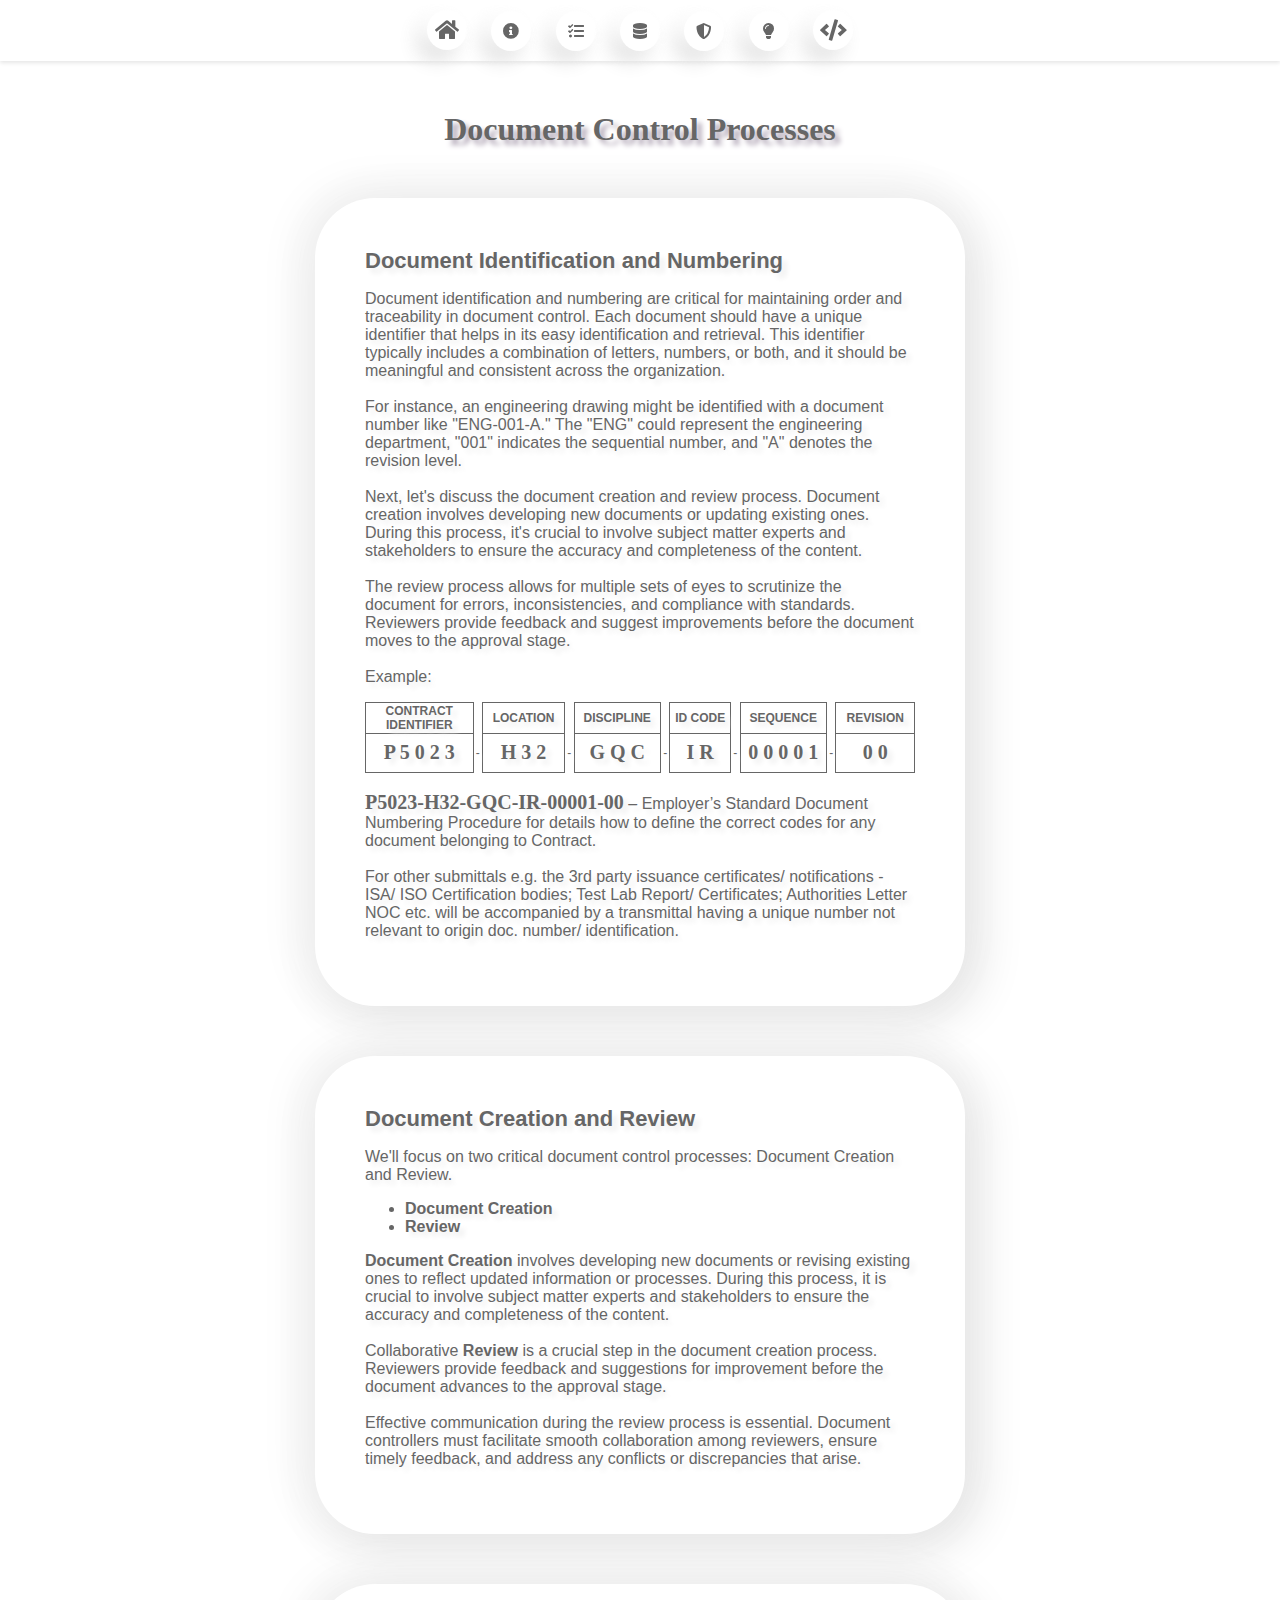
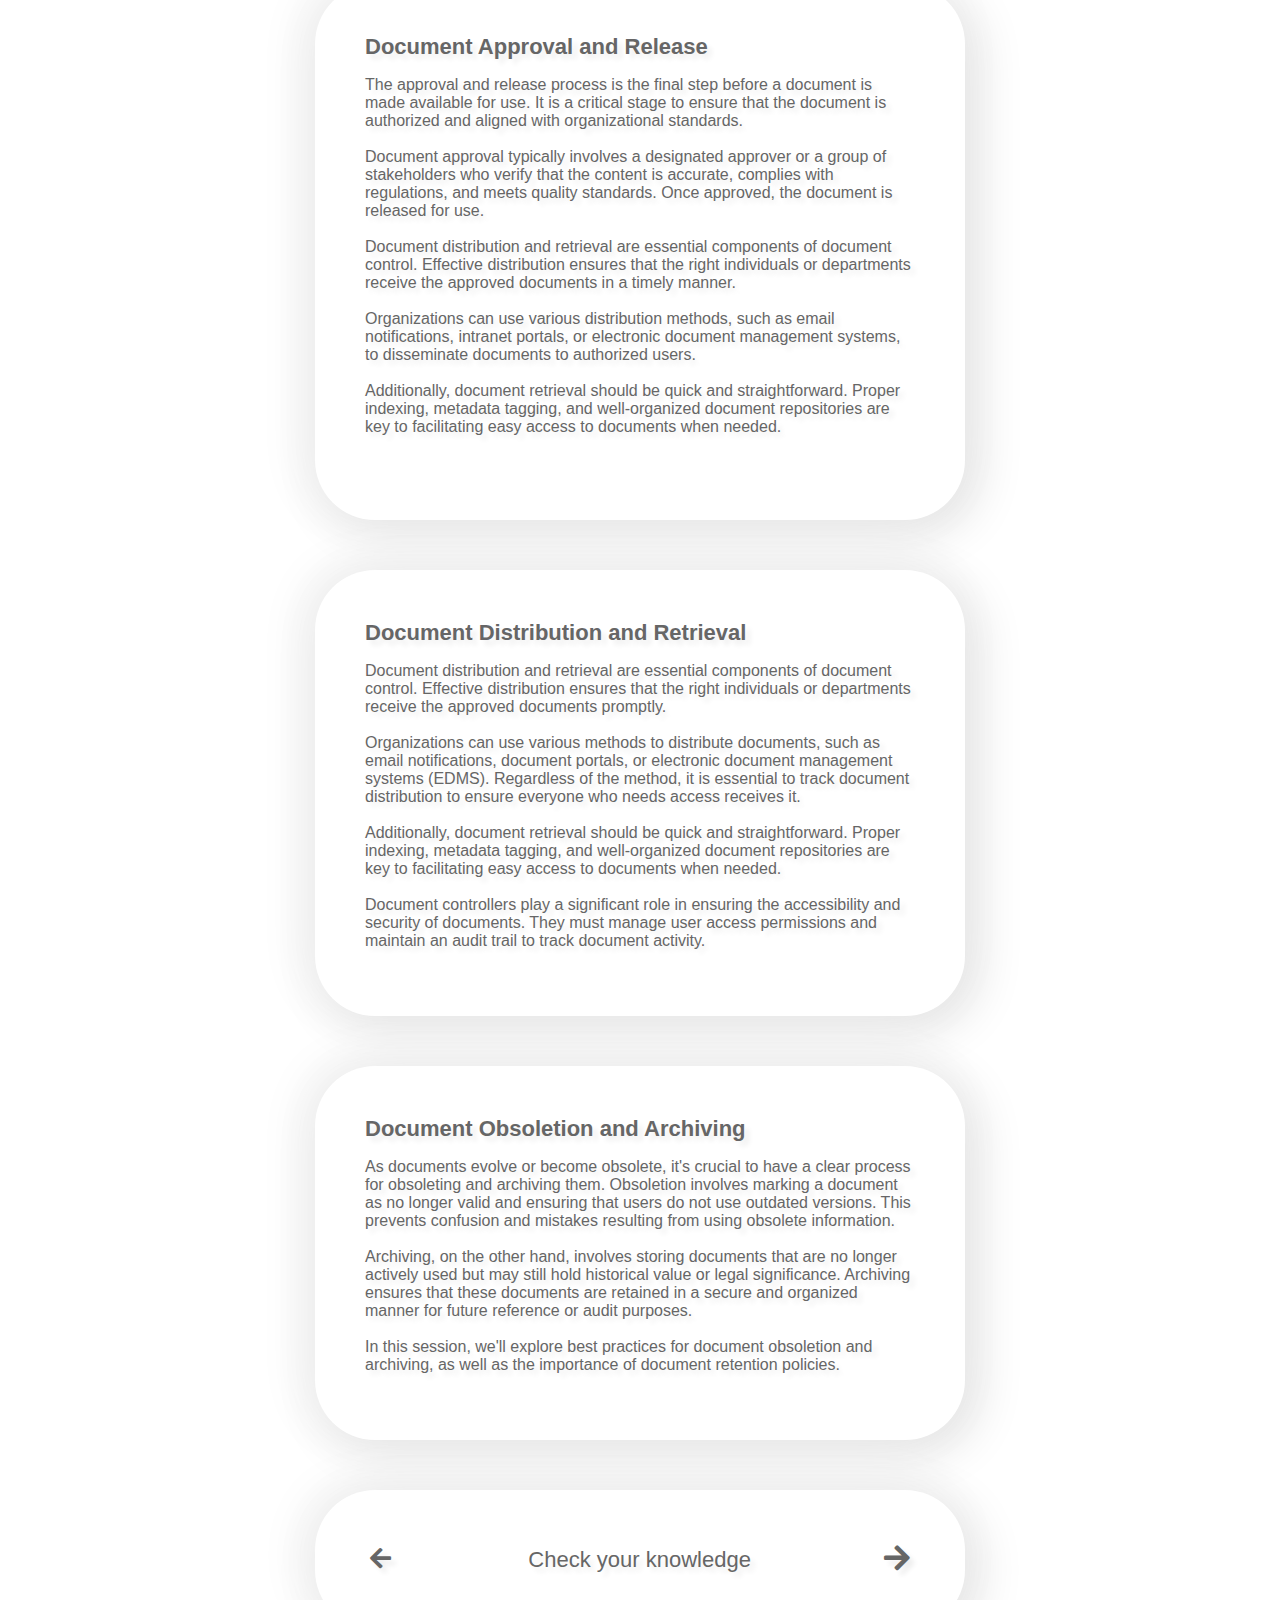
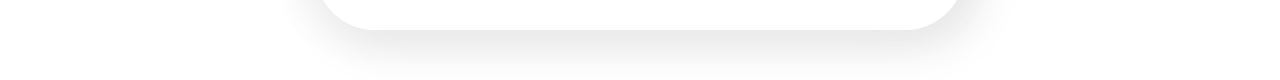
<file: DC_Training/dc2.html>
<!DOCTYPE html>
<html lang="en">
  <head>
    <title>DC Basic Course - Processes</title>
      <meta charset="UTF-8">
      <meta name="viewport" content="width=device-width, initial-scale=1">
      <link href="styles/style.css" rel="stylesheet">
      <link rel="stylesheet" href="https://cdnjs.cloudflare.com/ajax/libs/font-awesome/5.15.4/css/all.min.css">
  </head>
  <body>
    <nav align="center" class="socialbtns">
      <ul>
        <li><a href="/DC_Training/agenda.html" class="fa fa-lg fa-home" title="Home"></a></li>
        <li><a href="/DC_Training/dc1.html" class="fa fa-info-circle" title="Introduction"></a></li>
        <li><a href="/DC_Training/dc2.html" class="fa fa-tasks" title="Processes"></a></li>
        <li><a href="/DC_Training/dc3.html" class="fa fa-database" title="EDMS"></a></li>
        <li><a href="/DC_Training/dc4.html" class="fa fa-shield-alt" title="Quality"></a></li>
        <li><a href="/DC_Training/dc5.html" class="fa fa-lightbulb" title="Practices"></a></li>
        <li><a href="/DC_Training/dc1.html" class="fa fa-lg fa-code" title="Code"></a></li>
      </ul>
    </nav>
      <h1>Document Control Processes</h1>
    <div class="container">
      <span style="font-size: 22px; font-weight: 550">Document Identification and Numbering</span>
      <br>
      <p>
        Document identification and numbering are critical for maintaining order and traceability in document control. Each document should have a unique identifier that helps in its easy identification and retrieval. This identifier typically includes a combination of letters, numbers, or both, and it should be meaningful and consistent across the organization.
        <br><br>
        For instance, an engineering drawing might be identified with a document number like "ENG-001-A." The "ENG" could represent the engineering department, "001" indicates the sequential number, and "A" denotes the revision level.
        <br><br>
        Next, let's discuss the document creation and review process. Document creation involves developing new documents or updating existing ones. During this process, it's crucial to involve subject matter experts and stakeholders to ensure the accuracy and completeness of the content.
        <br><br>
        The review process allows for multiple sets of eyes to scrutinize the document for errors, inconsistencies, and compliance with standards. Reviewers provide feedback and suggest improvements before the document moves to the approval stage.
        <br><br>
        Example:
        <br>
        <table cellspacing="0" style="border-collapse: collapse;">
          <tbody>
            <tr>
              <td class="" style="border: 1px solid #666; width: 243px; height: 19.5px; font-weight: bold; font-size: 12px; text-align: center;">CONTRACT IDENTIFIER</td>
              <td class="" style="width: 16px; height: 19.5px; font-weight: bold; font-size: 14px;"></td>
              <td class="" style="border: 1px solid #666; width: 143px; height: 19.5px; font-weight: bold; font-size: 12px; text-align: center;">LOCATION</td>
              <td class="" style="width: 16px; height: 19.5px; font-weight: bold; font-size: 14px;"></td>
              <td class="" style="border: 1px solid #666; width: 143px; height: 19.5px; font-weight: bold; font-size: 12px; text-align: center;">DISCIPLINE</td>
              <td class="" style="width: 16px; height: 19.5px; font-weight: bold; font-size: 14px;"></td>
              <td class="" style="border: 1px solid #666; width: 143px; height: 19.5px; font-weight: bold; font-size: 12px; text-align: center;">ID CODE</td>
              <td class="" style="width: 16px; height: 19.5px; font-weight: bold; font-size: 14px;"></td>
              <td class="" style="border: 1px solid #666; width: 143px; height: 19.5px; font-weight: bold; font-size: 12px; text-align: center;">SEQUENCE</td>
              <td class="" style="width: 16px; height: 19.5px; font-weight: bold; font-size: 14px;"></td>
              <td class="" style="border: 1px solid #666; width: 143px; height: 19.5px; font-weight: bold; font-size: 12px; text-align: center;">REVISION</td>
            </tr>
            <tr>
              <td class="" style="font-family: Calibri; border: 1px solid #666; width: 243px; height: 19.5px; font-weight: bold; font-size: 20px; text-align: center;">P 5 0 2 3</td>
              <td class="" style="width: 16px; height: 37.5px; font-size: 12px; text-align: center;">-</td>
              <td class="" style="font-family: Calibri; border: 1px solid #666; width: 143px; height: 19.5px; font-weight: bold; font-size: 20px; text-align: center;">H 3 2</td>
              <td class="" style="width: 16px; height: 37.5px; font-size: 12px; text-align: center;">-</td>
              <td class="" style="font-family: Calibri; border: 1px solid #666; width: 143px; height: 19.5px; font-weight: bold; font-size: 20px; text-align: center;">G Q C</td>
              <td class="" style="width: 16px; height: 37.5px; font-size: 12px; text-align: center;">-</td>
              <td class="" style="font-family: Calibri; border: 1px solid #666; width: 143px; height: 19.5px; font-weight: bold; font-size: 20px; text-align: center;">I R</td>
              <td class="" style="width: 16px; height: 37.5px; font-size: 12px; text-align: center;">-</td>
              <td class="" style="font-family: Calibri; border: 1px solid #666; width: 143px; height: 19.5px; font-weight: bold; font-size: 20px; text-align: center;">0 0 0 0 1</td>
              <td class="" style="width: 16px; height: 37.5px; font-size: 12px; text-align: center;">-</td>
              <td class="" style="font-family: Calibri; border: 1px solid #666; width: 143px; height: 19.5px; font-weight: bold; font-size: 20px; text-align: center;">0 0</td>
            </tr>
          </tbody>
        </table>
        <br>
        <span style="font-family: Calibri; font-size: 20px; font-weight: 550">P5023-H32-GQC-IR-00001-00</span> – Employer’s Standard Document Numbering Procedure for details how to define the correct codes for any document belonging to Contract.
        <br><br>
        For other submittals e.g. the 3rd party issuance certificates/ notifications - ISA/ ISO Certification bodies; Test Lab Report/ Certificates; Authorities Letter NOC etc. will be accompanied by a transmittal having a unique number not relevant to origin doc. number/ identification.
      </p>
    </div>
    <div class="container">
      <span style="font-size: 22px; font-weight: 550">Document Creation and Review</span>
      <br>
      <p>
        We'll focus on two critical document control processes: Document Creation and Review.
        <br>
        <ul>
          <li><span style="font-size: 16px; font-weight: 550">Document Creation</span></li>
          <li><span style="font-size: 16px; font-weight: 550">Review</span></li>
        </ul>
        <span style="font-size: 16px; font-weight: 550">Document Creation</span> involves developing new documents or revising existing ones to reflect updated information or processes. During this process, it is crucial to involve subject matter experts and stakeholders to ensure the accuracy and completeness of the content.
        <br><br>
        Collaborative<span style="font-size: 16px; font-weight: 550"> Review</span> is a crucial step in the document creation process. Reviewers provide feedback and suggestions for improvement before the document advances to the approval stage.
        <br><br>
        Effective communication during the review process is essential. Document controllers must facilitate smooth collaboration among reviewers, ensure timely feedback, and address any conflicts or discrepancies that arise.
      </p>
    </div>
    <div class="container">
      <span style="font-size: 22px; font-weight: 550">Document Approval and Release</span>
      <br>
      <p>
        The approval and release process is the final step before a document is made available for use. It is a critical stage to ensure that the document is authorized and aligned with organizational standards.
        <br><br>
        Document approval typically involves a designated approver or a group of stakeholders who verify that the content is accurate, complies with regulations, and meets quality standards. Once approved, the document is released for use.
        <br><br>
        Document distribution and retrieval are essential components of document control. Effective distribution ensures that the right individuals or departments receive the approved documents in a timely manner.
        <br><br>
        Organizations can use various distribution methods, such as email notifications, intranet portals, or electronic document management systems, to disseminate documents to authorized users.
        <br><br>
        Additionally, document retrieval should be quick and straightforward. Proper indexing, metadata tagging, and well-organized document repositories are key to facilitating easy access to documents when needed.
        <br><br>
      </p>
    </div>
    <div class="container">
      <span style="font-size: 22px; font-weight: 550">Document Distribution and Retrieval</span>
      <br>
      <p>
        Document distribution and retrieval are essential components of document control. Effective distribution ensures that the right individuals or departments receive the approved documents promptly.
        <br><br>
        Organizations can use various methods to distribute documents, such as email notifications, document portals, or electronic document management systems (EDMS). Regardless of the method, it is essential to track document distribution to ensure everyone who needs access receives it.
        <br><br>
        Additionally, document retrieval should be quick and straightforward. Proper indexing, metadata tagging, and well-organized document repositories are key to facilitating easy access to documents when needed.
        <br><br>
        Document controllers play a significant role in ensuring the accessibility and security of documents. They must manage user access permissions and maintain an audit trail to track document activity.
      </p>
    </div>
    <div class="container">
      <span style="font-size: 22px; font-weight: 550">Document Obsoletion and Archiving</span>
      <br>
      <p>
        As documents evolve or become obsolete, it's crucial to have a clear process for obsoleting and archiving them. Obsoletion involves marking a document as no longer valid and ensuring that users do not use outdated versions. This prevents confusion and mistakes resulting from using obsolete information.
        <br><br>
        Archiving, on the other hand, involves storing documents that are no longer actively used but may still hold historical value or legal significance. Archiving ensures that these documents are retained in a secure and organized manner for future reference or audit purposes.
        <br><br>
        In this session, we'll explore best practices for document obsoletion and archiving, as well as the importance of document retention policies.
      </p>
    </div>
    <div class="container">
      <table cellspacing="0" style="border-collapse: collapse;">
        <tbody>
          <tr>
            <td class="" style="border: none; width: 100px; height: 37.5px; font-size: 12px; text-align: left; padding-left: 5px;"><span style="font-size: 18px; font-weight: 550"><a href="dc1.html" class="fa fa-lg fa-arrow-left" style="color: #666"></a></span></td>
            <td class="" style="border: none; width: 400px; height: 37.5px; font-size: 22px; text-align: center;"><a href="quiz_1.html" style="color: #666">Check your knowledge</a></span></td>
            <td class="" style="border: none; width: 100px; height: 37.5px; font-size: 12px; text-align: right; padding-right: 5px;"><span style="font-size: 22px; font-weight: 550"><a href="dc3.html" class="fa fa-lg fa-arrow-right" style="color: #666"></a></span></td>
          </tr>
        </tbody>
      </table>
    </div>
    <script src="scripts/navigation.js"></script>
  </body>
</html>
</file>
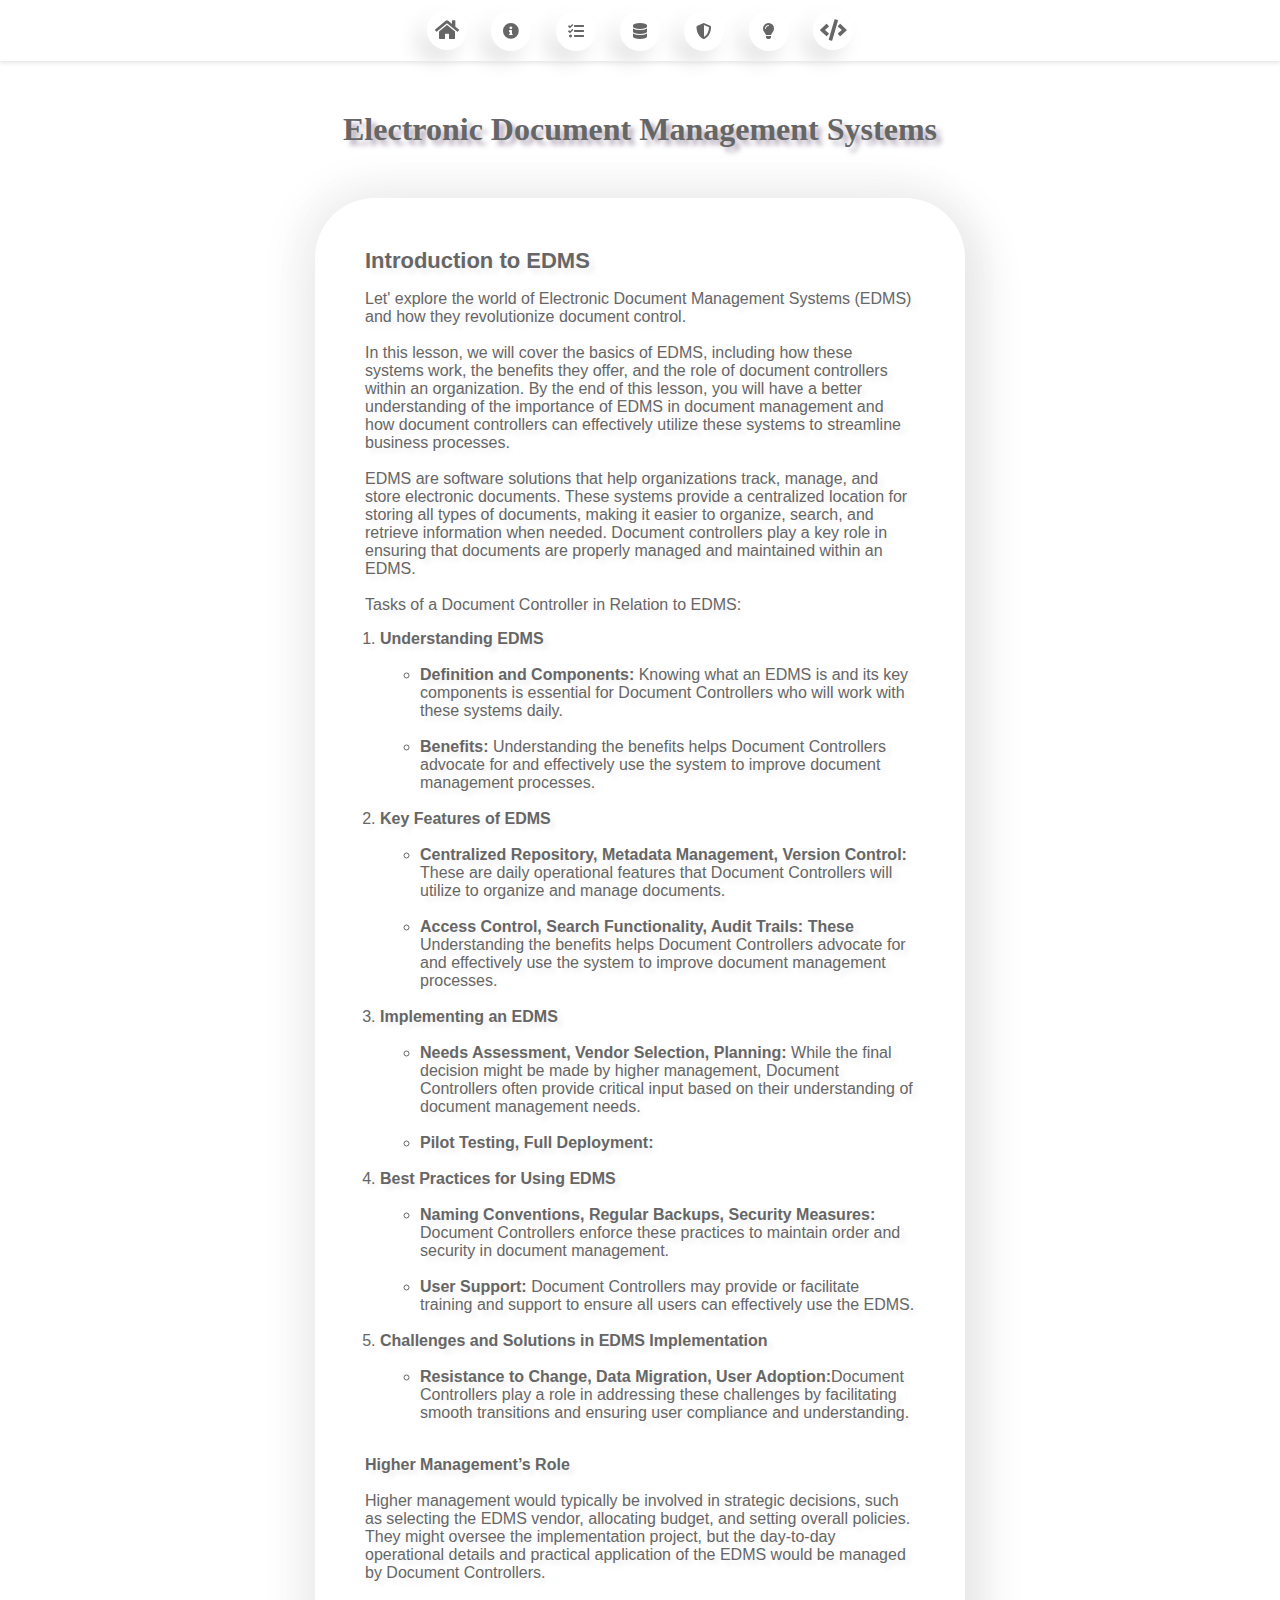
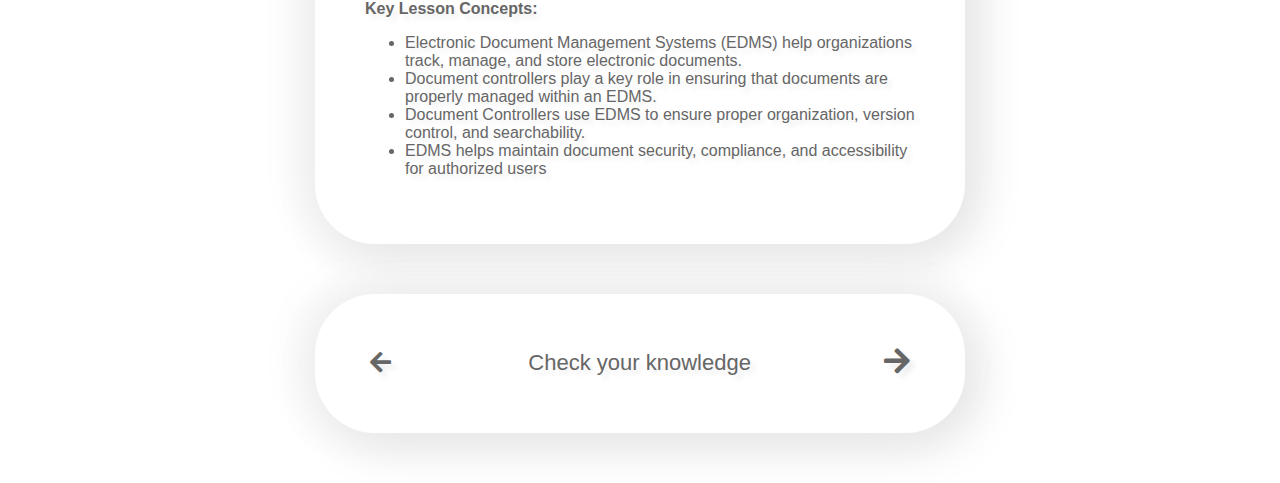
<file: DC_Training/dc3.html>
<!DOCTYPE html>
<html lang="en">
  <head>
    <title>DC Basic Course - EDMS</title>
      <meta charset="UTF-8">
      <meta name="viewport" content="width=device-width, initial-scale=1">
      <link href="styles/style.css" rel="stylesheet">
      <link rel="stylesheet" href="https://cdnjs.cloudflare.com/ajax/libs/font-awesome/5.15.4/css/all.min.css">
  </head>
  <body>
    <nav align="center" class="socialbtns">
      <ul>
        <li><a href="/DC_Training/agenda.html" class="fa fa-lg fa-home" title="Home"></a></li>
        <li><a href="/DC_Training/dc1.html" class="fa fa-info-circle" title="Introduction"></a></li>
        <li><a href="/DC_Training/dc2.html" class="fa fa-tasks" title="Processes"></a></li>
        <li><a href="/DC_Training/dc3.html" class="fa fa-database" title="EDMS"></a></li>
        <li><a href="/DC_Training/dc4.html" class="fa fa-shield-alt" title="Quality"></a></li>
        <li><a href="/DC_Training/dc5.html" class="fa fa-lightbulb" title="Practices"></a></li>
        <li><a href="/DC_Training/dc1.html" class="fa fa-lg fa-code" title="Code"></a></li>
      </ul>
    </nav>
      <h1>Electronic Document Management Systems</h1>
    <div class="container">
      <span style="font-size: 22px; font-weight: 550">Introduction to EDMS</span>
      <br>
      <p>
        Let' explore the world of Electronic Document Management Systems (EDMS) and how they revolutionize document control.
        <br><br>
        In this lesson, we will cover the basics of EDMS, including how these systems work, the benefits they offer, and the role of document controllers within an organization. By the end of this lesson, you will have a better understanding of the importance of EDMS in document management and how document controllers can effectively utilize these systems to streamline business processes.
        <br><br>
        EDMS are software solutions that help organizations track, manage, and store electronic documents. These systems provide a centralized location for storing all types of documents, making it easier to organize, search, and retrieve information when needed. Document controllers play a key role in ensuring that documents are properly managed and maintained within an EDMS.
        <br><br>
        Tasks of a Document Controller in Relation to EDMS:
        <br>
        <ol>
          <li><span style="font-size: 16px; font-weight: 550">Understanding EDMS</span>
            <br><br>
            <ul>
              <li><span style="font-size: 16px; font-weight: 550">Definition and Components:</span> Knowing what an EDMS is and its key components is essential for Document Controllers who will work with these systems daily.</li>
              <br>
              <li><span style="font-size: 16px; font-weight: 550">Benefits:</span> Understanding the benefits helps Document Controllers advocate for and effectively use the system to improve document management processes.</li>
            </ul>
          </li>
          <br>
          <li><span style="font-size: 16px; font-weight: 550">Key Features of EDMS</span>
            <br><br>
            <ul>
              <li><span style="font-size: 16px; font-weight: 550">Centralized Repository, Metadata Management, Version Control: </span>These are daily operational features that Document Controllers will utilize to organize and manage documents.</li>
              <br>
              <li><span style="font-size: 16px; font-weight: 550">Access Control, Search Functionality, Audit Trails: These</span> Understanding the benefits helps Document Controllers advocate for and effectively use the system to improve document management processes.</li>
            </ul>
          </li>
          <br>
          <li><span style="font-size: 16px; font-weight: 550">Implementing an EDMS</span>
            <br><br>
            <ul>
              <li><span style="font-size: 16px; font-weight: 550">Needs Assessment, Vendor Selection, Planning: </span>While the final decision might be made by higher management, Document Controllers often provide critical input based on their understanding of document management needs.</li>
              <br>
              <li><span style="font-size: 16px; font-weight: 550">Pilot Testing, Full Deployment: </spanDocument Controllers may be involved in testing and rolling out the EDMS, ensuring it meets practical requirements.li>
            </ul>
          </li>
          <br>
          <li><span style="font-size: 16px; font-weight: 550">Best Practices for Using EDMS</span>
            <br><br>
            <ul>
              <li><span style="font-size: 16px; font-weight: 550">Naming Conventions, Regular Backups, Security Measures: </span>Document Controllers enforce these practices to maintain order and security in document management.</li>
              <br>
              <li><span style="font-size: 16px; font-weight: 550">User Support: </span>Document Controllers may provide or facilitate training and support to ensure all users can effectively use the EDMS.</li>
            </ul>
          </li>
          <br>
          <li><span style="font-size: 16px; font-weight: 550">Challenges and Solutions in EDMS Implementation</span>
            <br><br>
            <ul>
              <li><span style="font-size: 16px; font-weight: 550">Resistance to Change, Data Migration, User Adoption:</span>Document Controllers play a role in addressing these challenges by facilitating smooth transitions and ensuring user compliance and understanding.</li>
              <br>
            </ul>
          </li>
        </ol>
        <span style="font-size: 16px; font-weight: 550">Higher Management’s Role</span>
        <br><br>
        Higher management would typically be involved in strategic decisions, such as selecting the EDMS vendor, allocating budget, and setting overall policies. They might oversee the implementation project, but the day-to-day operational details and practical application of the EDMS would be managed by Document Controllers.
        <br><br>
        <span style="font-size: 16px; font-weight: 550">Key Lesson Concepts:</span>
        <ul>
          <li>Electronic Document Management Systems (EDMS) help organizations track, manage, and store electronic documents.</li>
          <li>Document controllers play a key role in ensuring that documents are properly managed within an EDMS.</li>
          <li>Document Controllers use EDMS to ensure proper organization, version control, and searchability.</li>
          <li>EDMS helps maintain document security, compliance, and accessibility for authorized users</li>
        </ul>
      </p>
    </div>
    <div class="container">
      <table cellspacing="0" style="border-collapse: collapse;">
        <tbody>
          <tr>
            <td class="" style="border: none; width: 100px; height: 37.5px; font-size: 12px; text-align: left; padding-left: 5px;"><span style="font-size: 18px; font-weight: 550"><a href="agenda.html" class="fa fa-lg fa-arrow-left" style="color: #666"></a></span></td>
            <td class="" style="border: none; width: 400px; height: 37.5px; font-size: 22px; text-align: center;"><a href="quiz_1.html" style="color: #666">Check your knowledge</a></span></td>
            <td class="" style="border: none; width: 100px; height: 37.5px; font-size: 12px; text-align: right; padding-right: 5px;"><span style="font-size: 22px; font-weight: 550"><a href="dc4.html" class="fa fa-lg fa-arrow-right" style="color: #666"></a></span></td>
          </tr>
        </tbody>
      </table>
    </div>
    <script src="scripts/navigation.js"></script>
  </body>
</html>
</file>
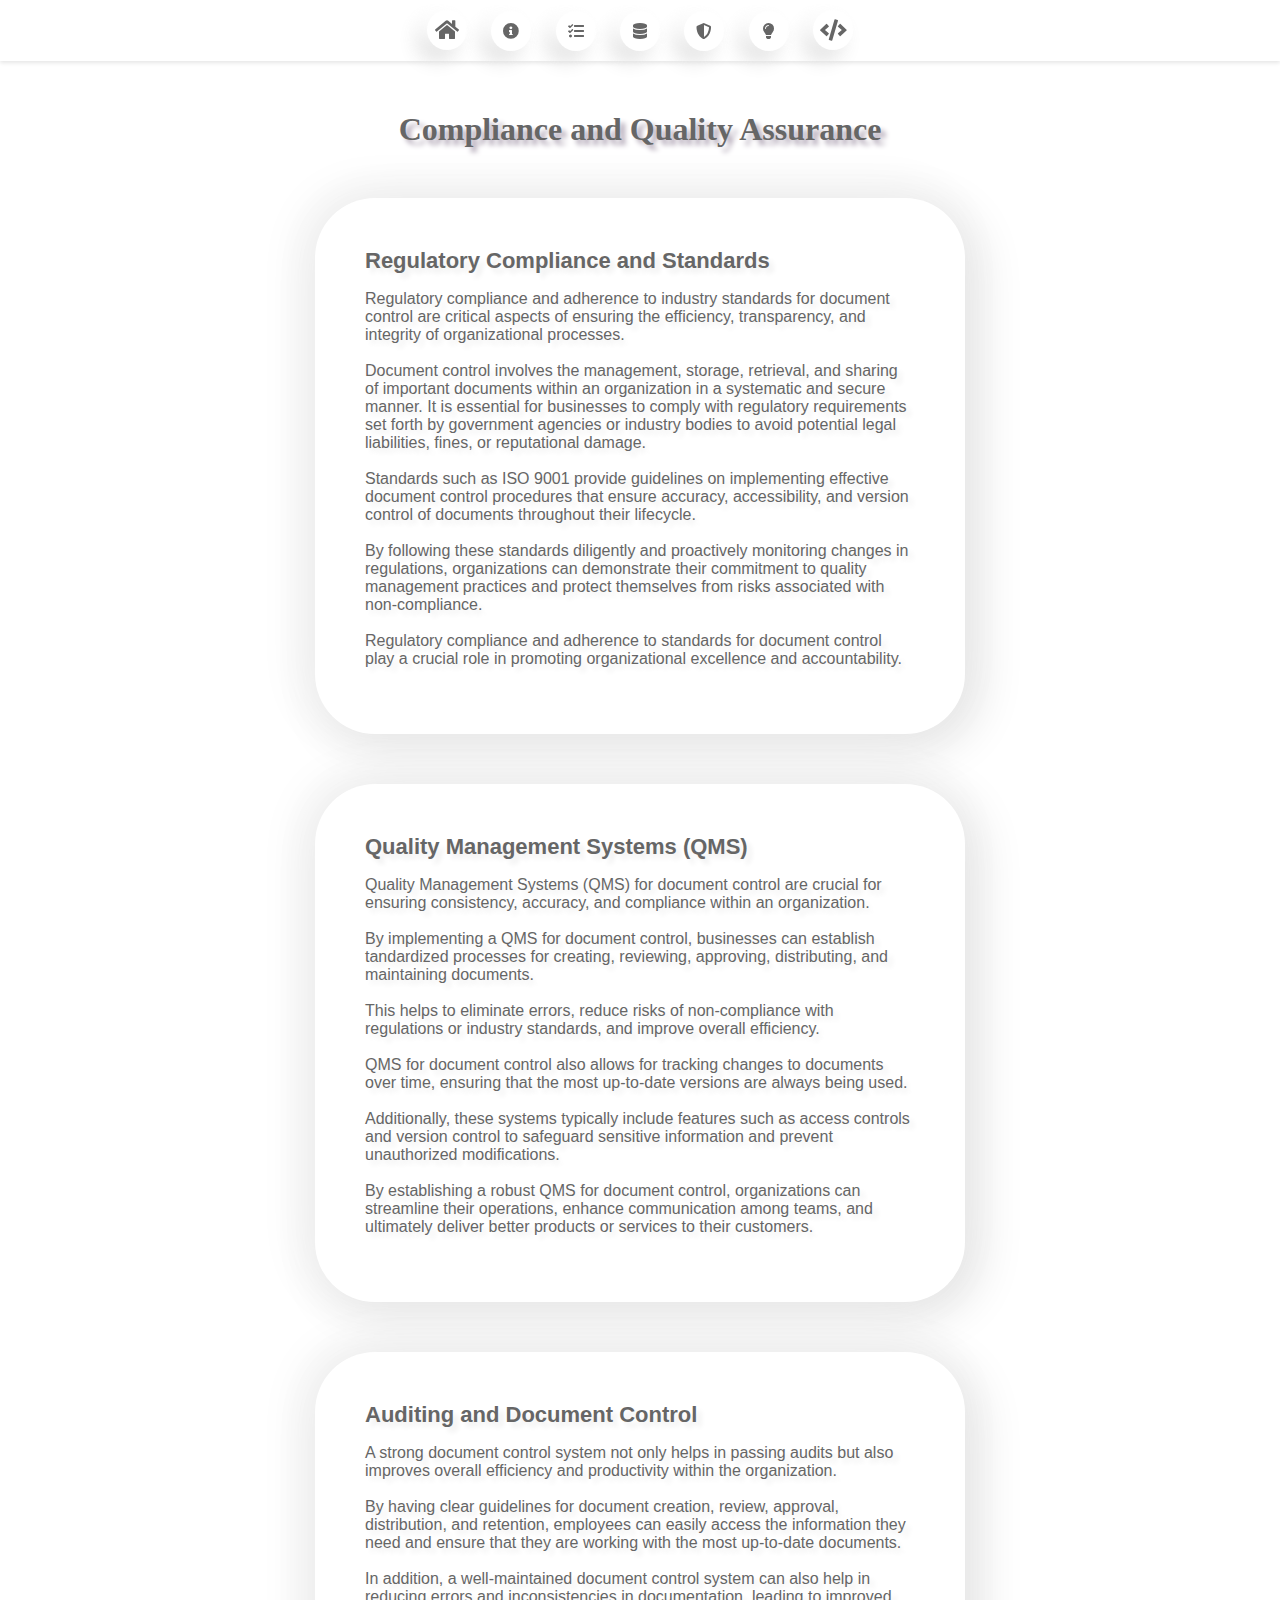
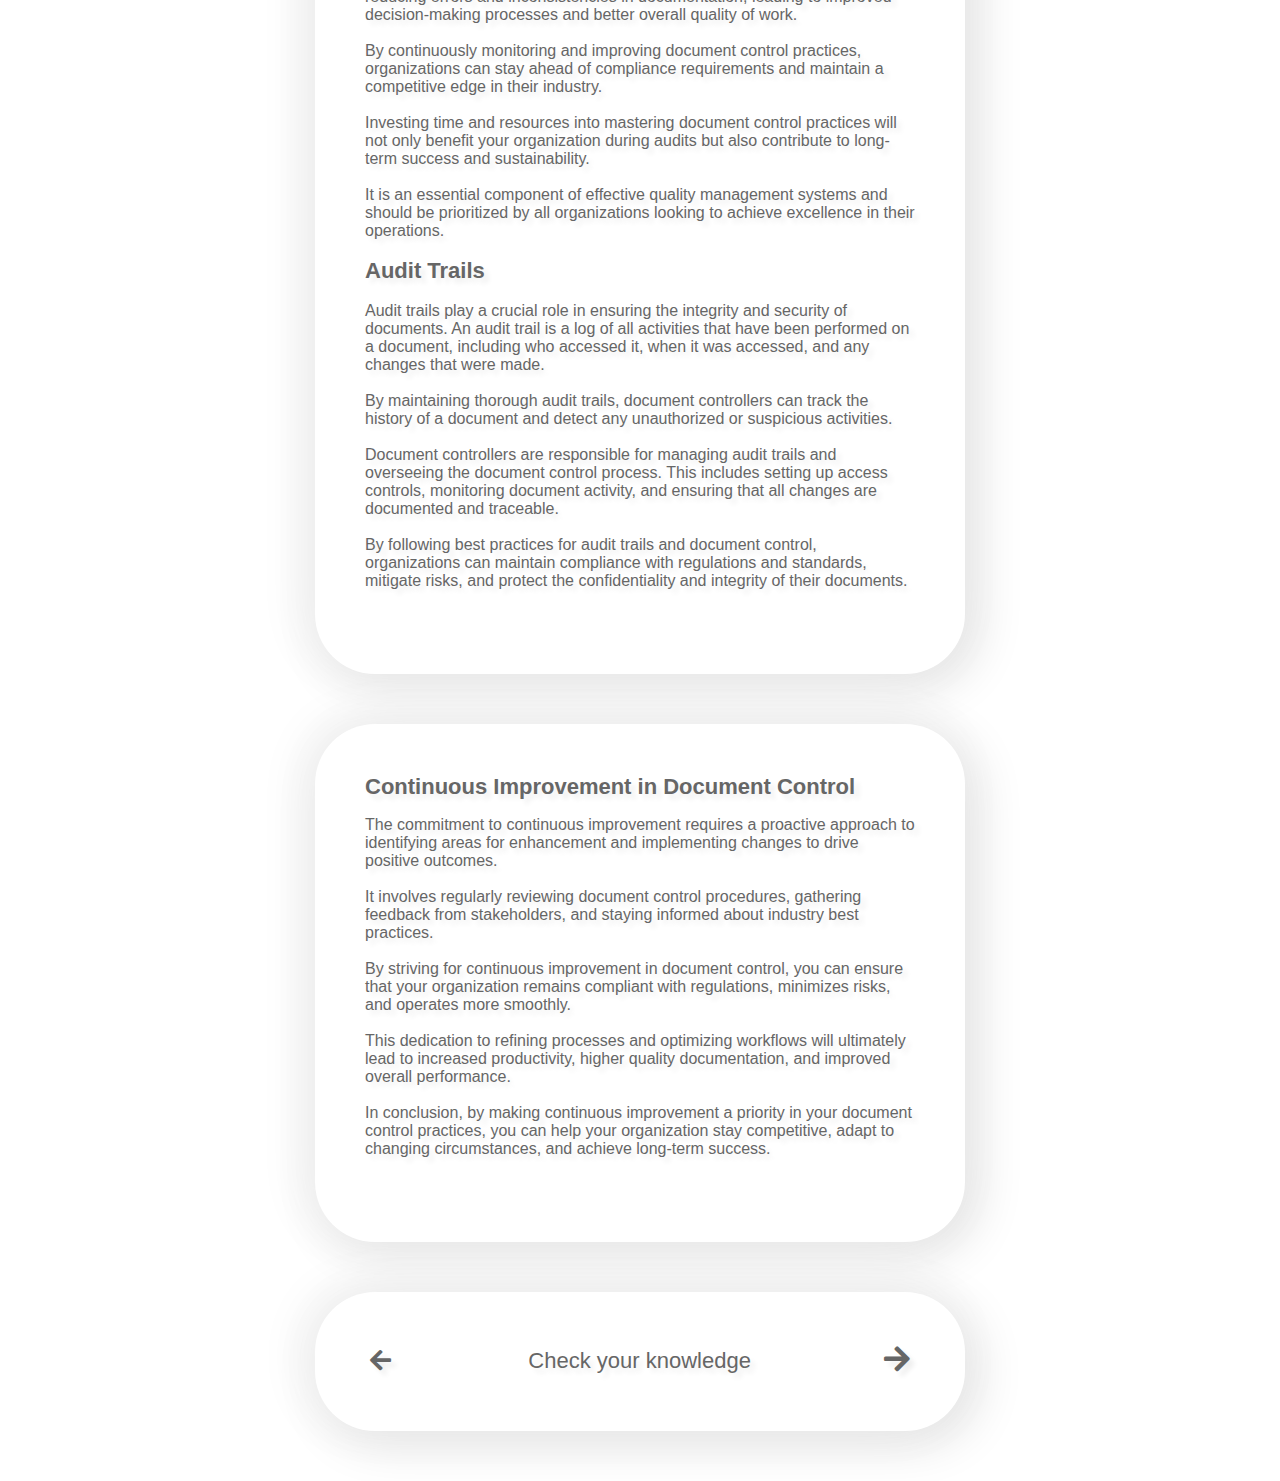
<file: DC_Training/dc4.html>
<!DOCTYPE html>
<html lang="en">
  <head>
    <title>DC Basic Course - Quality</title>
      <meta charset="UTF-8">
      <meta name="viewport" content="width=device-width, initial-scale=1">
      <link href="styles/style.css" rel="stylesheet">
      <link rel="stylesheet" href="https://cdnjs.cloudflare.com/ajax/libs/font-awesome/5.15.4/css/all.min.css">
  </head>
  <body>
    <nav align="center" class="socialbtns">
      <ul>
        <li><a href="/DC_Training/agenda.html" class="fa fa-lg fa-home" title="Home"></a></li>
        <li><a href="/DC_Training/dc1.html" class="fa fa-info-circle" title="Introduction"></a></li>
        <li><a href="/DC_Training/dc2.html" class="fa fa-tasks" title="Processes"></a></li>
        <li><a href="/DC_Training/dc3.html" class="fa fa-database" title="EDMS"></a></li>
        <li><a href="/DC_Training/dc4.html" class="fa fa-shield-alt" title="Quality"></a></li>
        <li><a href="/DC_Training/dc5.html" class="fa fa-lightbulb" title="Practices"></a></li>
        <li><a href="/DC_Training/dc1.html" class="fa fa-lg fa-code" title="Code"></a></li>
      </ul>
    </nav>
      <h1>Compliance and Quality Assurance</h1>
    <div class="container">
      <span style="font-size: 22px; font-weight: 550">Regulatory Compliance and Standards</span>
      <br>
      <p>
        Regulatory compliance and adherence to industry standards for document control are critical aspects of ensuring the efficiency, transparency, and integrity of organizational processes. 
        <br><br>
        Document control involves the management, storage, retrieval, and sharing of important documents within an organization in a systematic and secure manner. It is essential for businesses to comply with regulatory requirements set forth by government agencies or industry bodies to avoid potential legal liabilities, fines, or reputational damage. 
        <br><br>
        Standards such as ISO 9001 provide guidelines on implementing effective document control procedures that ensure accuracy, accessibility, and version control of documents throughout their lifecycle. 
        <br><br>
        By following these standards diligently and proactively monitoring changes in regulations, organizations can demonstrate their commitment to quality management practices and protect themselves from risks associated with non-compliance. 
        <br><br>
        Regulatory compliance and adherence to standards for document control play a crucial role in promoting organizational excellence and accountability.
        <br>
      </p>
    </div>
    <div class="container">
      <span style="font-size: 22px; font-weight: 550">Quality Management Systems (QMS)</span>
      <br>
      <p>
        Quality Management Systems (QMS) for document control are crucial for ensuring consistency, accuracy, and compliance within an organization. 
        <br><br>
        By implementing a QMS for document control, businesses can establish tandardized processes for creating, reviewing, approving, distributing, and maintaining documents.
        <br><br>
        This helps to eliminate errors, reduce risks of non-compliance with regulations or industry standards, and improve overall efficiency.
        <br><br>
        QMS for document control also allows for tracking changes to documents over time, ensuring that the most up-to-date versions are always being used.
        <br><br>
        Additionally, these systems typically include features such as access controls and version control to safeguard sensitive information and prevent unauthorized modifications.
        <br><br>
        By establishing a robust QMS for document control, organizations can streamline their operations, enhance communication among teams, and ultimately deliver better products or services to their customers.
        <br>
      </p>
    </div>
    <div class="container">
      <span style="font-size: 22px; font-weight: 550">Auditing and Document Control</span>
      <br>
      <p>
        A strong document control system not only helps in passing audits but also improves overall efficiency and productivity within the organization.
        <br><br>
        By having clear guidelines for document creation, review, approval, distribution, and retention, employees can easily access the information they need and ensure that they are working with the most up-to-date documents.
        <br><br>
        In addition, a well-maintained document control system can also help in reducing errors and inconsistencies in documentation, leading to improved decision-making processes and better overall quality of work.
        <br><br>
        By continuously monitoring and improving document control practices, organizations can stay ahead of compliance requirements and maintain a competitive edge in their industry.
        <br><br>
        Investing time and resources into mastering document control practices will not only benefit your organization during audits but also contribute to long-term success and sustainability.
        <br><br>
        It is an essential component of effective quality management systems and should be prioritized by all organizations looking to achieve excellence in their operations.
        <br><br>
        <span style="font-size: 22px; font-weight: 550">Audit Trails</span>
        <br><br>
        Audit trails play a crucial role in ensuring the integrity and security of documents. An audit trail is a log of all activities that have been performed on a document, including who accessed it, when it was accessed, and any changes that were made.
        <br><br>
        By maintaining thorough audit trails, document controllers can track the history of a document and detect any unauthorized or suspicious activities.
        <br><br>
        Document controllers are responsible for managing audit trails and overseeing the document control process. This includes setting up access controls, monitoring document activity, and ensuring that all changes are documented and traceable.
        <br><br>
        By following best practices for audit trails and document control, organizations can maintain compliance with regulations and standards, mitigate risks, and protect the confidentiality and integrity of their documents.
        <br><br>
      </p>
    </div>
    <div class="container">
      <span style="font-size: 22px; font-weight: 550">Continuous Improvement in Document Control</span>
      <br>
      <p>
        The commitment to continuous improvement requires a proactive approach to identifying areas for enhancement and implementing changes to drive positive outcomes.
        <br><br>
        It involves regularly reviewing document control procedures, gathering feedback from stakeholders, and staying informed about industry best practices.
        <br><br>
        By striving for continuous improvement in document control, you can ensure that your organization remains compliant with regulations, minimizes risks, and operates more smoothly.
        <br><br>
        This dedication to refining processes and optimizing workflows will ultimately lead to increased productivity, higher quality documentation, and improved overall performance.
        <br><br>
        In conclusion, by making continuous improvement a priority in your document control practices, you can help your organization stay competitive, adapt to changing circumstances, and achieve long-term success.
        <br><br>
      </p>
    </div>
    <div class="container">
      <table cellspacing="0" style="border-collapse: collapse;">
        <tbody>
          <tr>
            <td class="" style="border: none; width: 100px; height: 37.5px; font-size: 12px; text-align: left; padding-left: 5px;"><span style="font-size: 18px; font-weight: 550"><a href="agenda.html" class="fa fa-lg fa-arrow-left" style="color: #666"></a></span></td>
            <td class="" style="border: none; width: 400px; height: 37.5px; font-size: 22px; text-align: center;"><a href="quiz_1.html" style="color: #666">Check your knowledge</a></span></td>
            <td class="" style="border: none; width: 100px; height: 37.5px; font-size: 12px; text-align: right; padding-right: 5px;"><span style="font-size: 22px; font-weight: 550"><a href="dc5.html" class="fa fa-lg fa-arrow-right" style="color: #666"></a></span></td>
          </tr>
        </tbody>
      </table>
    </div>
    <script src="scripts/navigation.js"></script>
  </body>
</html>
</file>
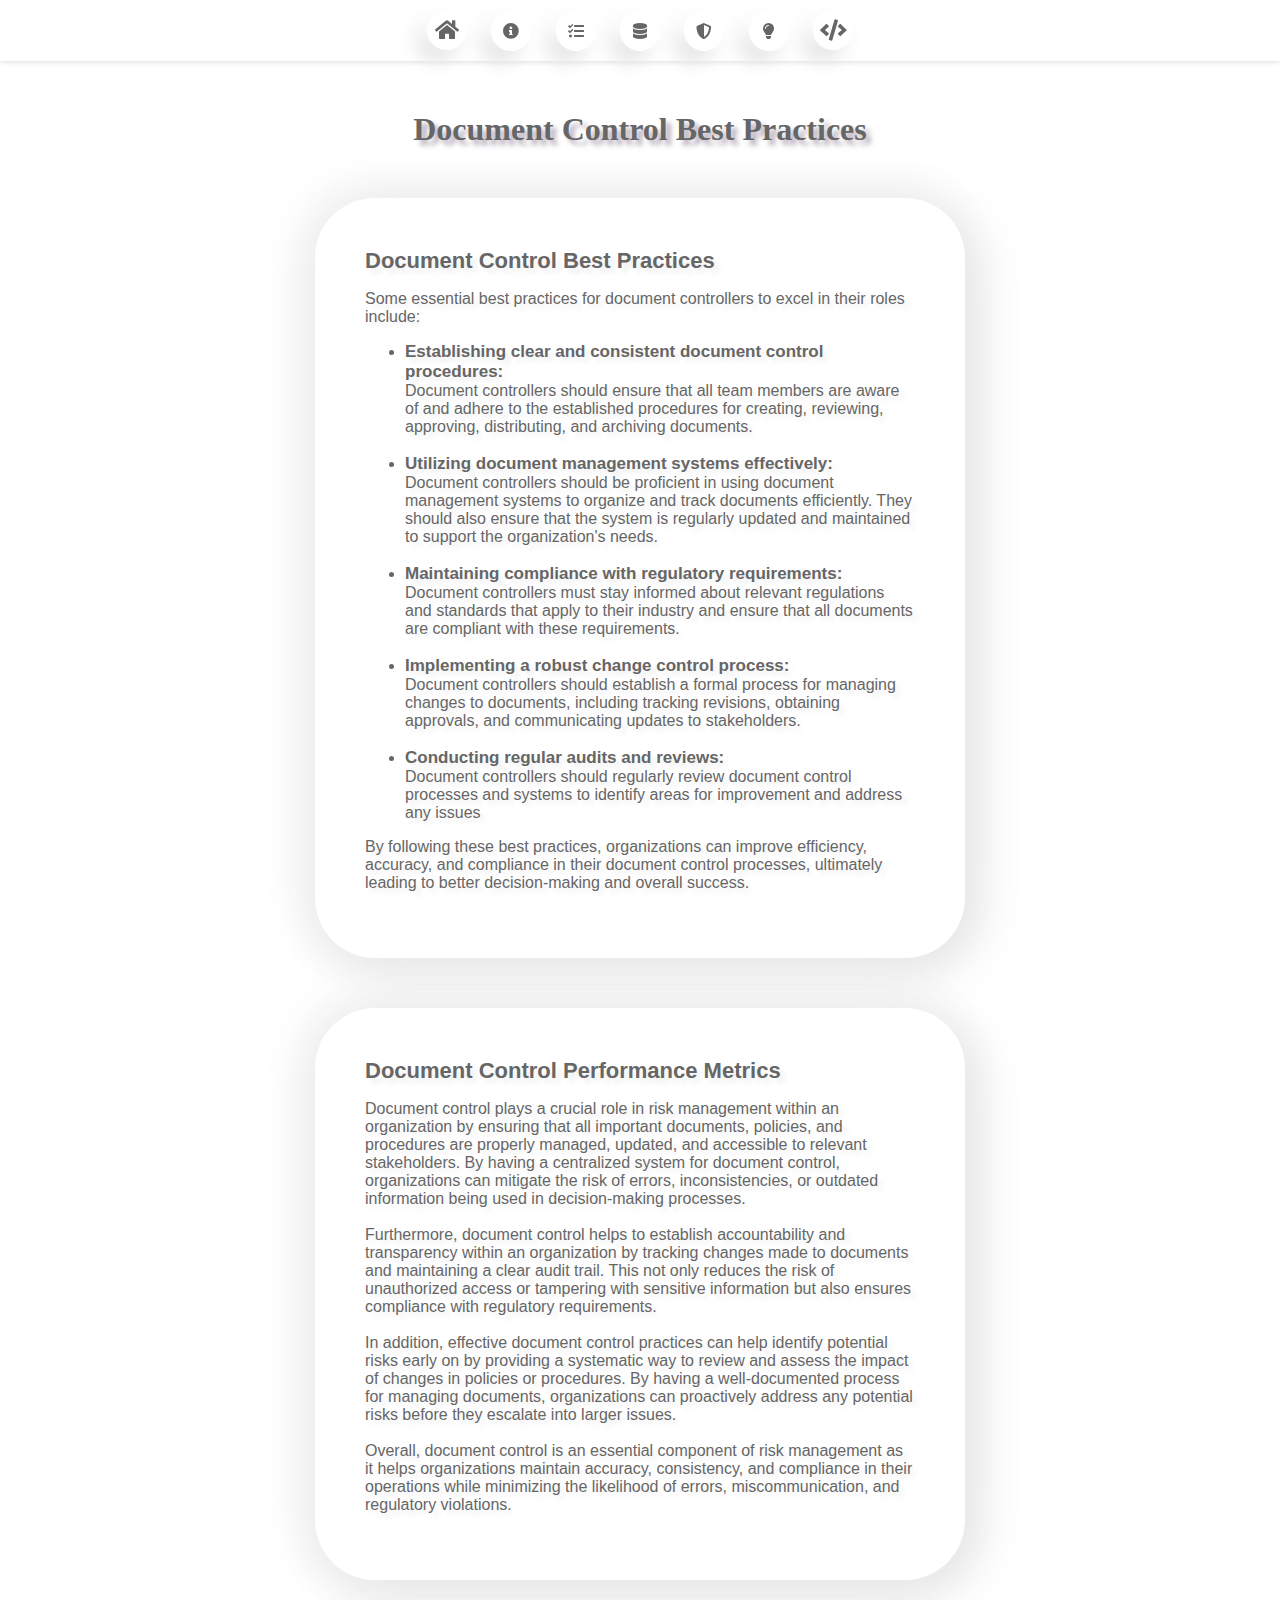
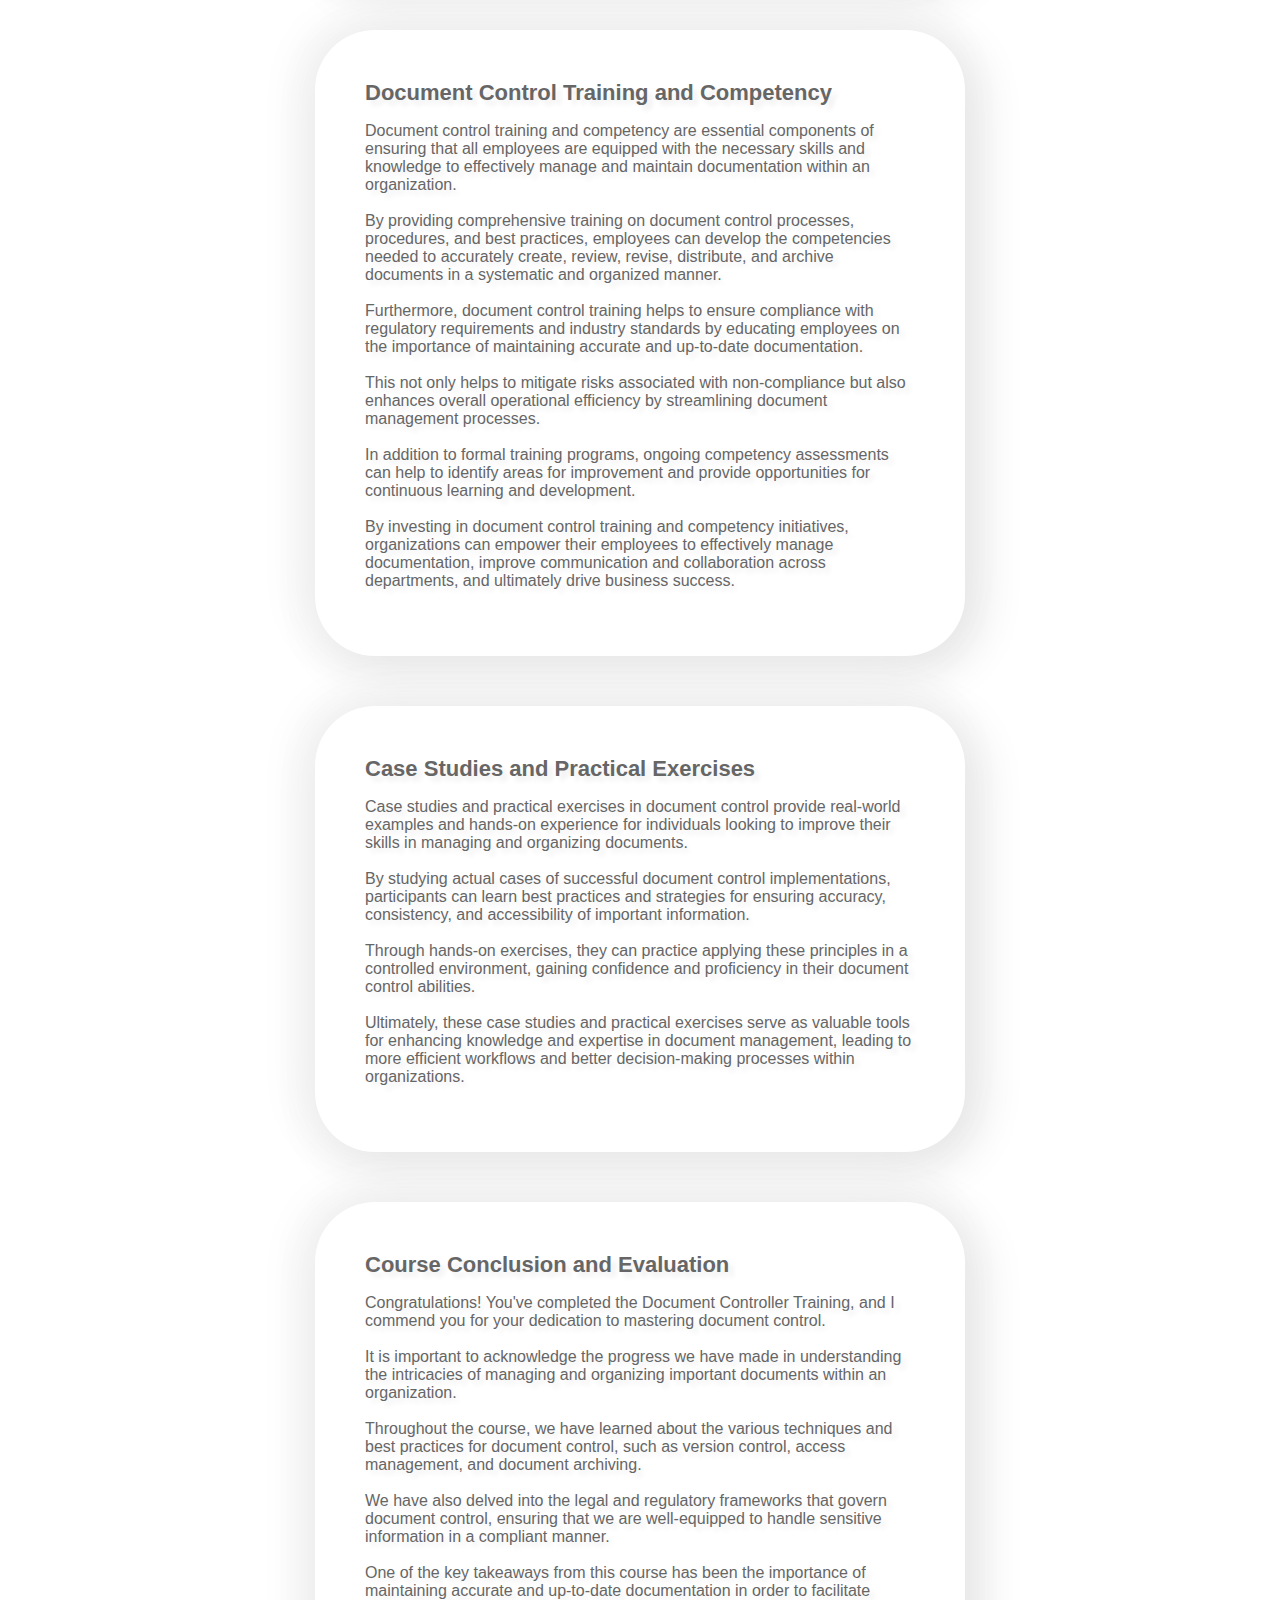
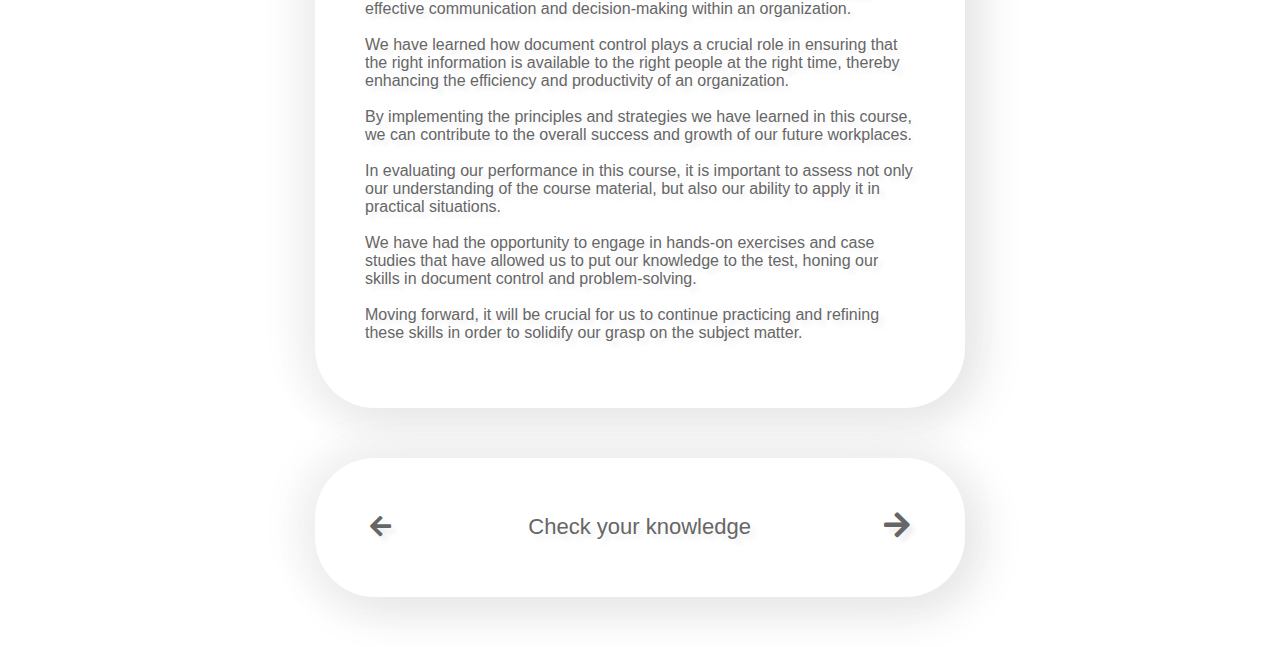
<file: DC_Training/dc5.html>
<!DOCTYPE html>
<html lang="en">
  <head>
    <title>DC Basic Course - Practices</title>
      <meta charset="UTF-8">
      <meta name="viewport" content="width=device-width, initial-scale=1">
      <link href="styles/style.css" rel="stylesheet">
      <link rel="stylesheet" href="https://cdnjs.cloudflare.com/ajax/libs/font-awesome/5.15.4/css/all.min.css">
  </head>
  <body>
    <nav align="center" class="socialbtns">
      <ul>
        <li><a href="/DC_Training/agenda.html" class="fa fa-lg fa-home" title="Home"></a></li>
        <li><a href="/DC_Training/dc1.html" class="fa fa-info-circle" title="Introduction"></a></li>
        <li><a href="/DC_Training/dc2.html" class="fa fa-tasks" title="Processes"></a></li>
        <li><a href="/DC_Training/dc3.html" class="fa fa-database" title="EDMS"></a></li>
        <li><a href="/DC_Training/dc4.html" class="fa fa-shield-alt" title="Quality"></a></li>
        <li><a href="/DC_Training/dc5.html" class="fa fa-lightbulb" title="Practices"></a></li>
        <li><a href="/DC_Training/dc1.html" class="fa fa-lg fa-code" title="Code"></a></li>
      </ul>
    </nav>
      <h1>Document Control Best Practices</h1>
    <div class="container">
      <span style="font-size: 22px; font-weight: 550">Document Control Best Practices</span>
      <br>
      <p>
        Some essential best practices for document controllers to excel in their roles include:
        <br>
      <ul>
        <li>
        <span style="font-size: 17px; font-weight: 550">Establishing clear and consistent document control procedures:</span><br> Document controllers should ensure that all team members are aware of and adhere to the established procedures for creating, reviewing, approving, distributing, and archiving documents.
        </li>
        <br>
        <li>
        <span style="font-size: 17px; font-weight: 550">Utilizing document management systems effectively:</span><br> Document controllers should be proficient in using document management systems to organize and track documents efficiently. They should also ensure that the system is regularly updated and maintained to support the organization's needs.
        </li>
        <br>
        <li>
        <span style="font-size: 17px; font-weight: 550">Maintaining compliance with regulatory requirements:</span><br> Document controllers must stay informed about relevant regulations and standards that apply to their industry and ensure that all documents are compliant with these requirements.
        </li>
        <br>
        <li>
        <span style="font-size: 17px; font-weight: 550">Implementing a robust change control process:</span><br> Document controllers should establish a formal process for managing changes to documents, including tracking revisions, obtaining approvals, and communicating updates to stakeholders.
        </li>
        <br>
        <li>
        <span style="font-size: 17px; font-weight: 550">Conducting regular audits and reviews:</span><br> Document controllers should regularly review document control processes and systems to identify areas for improvement and address any issues
        </li>
        </ul>
        By following these best practices, organizations can improve efficiency, accuracy, and compliance in their document control processes, ultimately leading to better decision-making and overall success.
      </p>
    </div>
    <div class="container">
      <span style="font-size: 22px; font-weight: 550">Document Control Performance Metrics</span>
      <br>
      <p>
        Document control plays a crucial role in risk management within an organization by ensuring that all important documents, policies, and procedures are properly managed, updated, and accessible to relevant stakeholders. By having a centralized system for document control, organizations can mitigate the risk of errors, inconsistencies, or outdated information being used in decision-making processes.
        <br><br>
        Furthermore, document control helps to establish accountability and transparency within an organization by tracking changes made to documents and maintaining a clear audit trail. This not only reduces the risk of unauthorized access or tampering with sensitive information but also ensures compliance with regulatory requirements.
        <br><br>
        In addition, effective document control practices can help identify potential risks early on by providing a systematic way to review and assess the impact of changes in policies or procedures. By having a well-documented process for managing documents, organizations can proactively address any potential risks before they escalate into larger issues.
        <br><br>
        Overall, document control is an essential component of risk management as it helps organizations maintain accuracy, consistency, and compliance in their operations while minimizing the likelihood of errors, miscommunication, and regulatory violations. 
        <br>
      </p>
    </div>
    <div class="container">
      <span style="font-size: 22px; font-weight: 550">Document Control Training and Competency</span>
      <br>
      <p>
        Document control training and competency are essential components of ensuring that all employees are equipped with the necessary skills and knowledge to effectively manage and maintain documentation within an organization.
        <br><br>
        By providing comprehensive training on document control processes, procedures, and best practices, employees can develop the competencies needed to accurately create, review, revise, distribute, and archive documents in a systematic and organized manner.
        <br><br>
        Furthermore, document control training helps to ensure compliance with regulatory requirements and industry standards by educating employees on the importance of maintaining accurate and up-to-date documentation.
        <br><br>
        This not only helps to mitigate risks associated with non-compliance but also enhances overall operational efficiency by streamlining document management processes.
        <br><br>
        In addition to formal training programs, ongoing competency assessments can help to identify areas for improvement and provide opportunities for continuous learning and development.
        <br><br>
        By investing in document control training and competency initiatives, organizations can empower their employees to effectively manage documentation, improve communication and collaboration across departments, and ultimately drive business success.
        <br>
      </p>
    </div>
    <div class="container">
      <span style="font-size: 22px; font-weight: 550">Case Studies and Practical Exercises</span>
      <br>
      <p>
        Case studies and practical exercises in document control provide real-world examples and hands-on experience for individuals looking to improve their skills in managing and organizing documents. 
        <br><br>
        By studying actual cases of successful document control implementations, participants can learn best practices and strategies for ensuring accuracy, consistency, and accessibility of important information. 
        <br><br>
        Through hands-on exercises, they can practice applying these principles in a controlled environment, gaining confidence and proficiency in their document control abilities. 
        <br><br>
        Ultimately, these case studies and practical exercises serve as valuable tools for enhancing knowledge and expertise in document management, leading to more efficient workflows and better decision-making processes within organizations.
        <br>
      </p>
    </div>
    <div class="container">
      <span style="font-size: 22px; font-weight: 550">Course Conclusion and Evaluation</span>
      <br>
      <p>
        Congratulations! You've completed the Document Controller Training, and I commend you for your dedication to mastering document control.
        <br><br>
        It is important to acknowledge the progress we have made in understanding the intricacies of managing and organizing important documents within an organization.
        <br><br>
        Throughout the course, we have learned about the various techniques and best practices for document control, such as version control, access management, and document archiving.
        <br><br>
        We have also delved into the legal and regulatory frameworks that govern document control, ensuring that we are well-equipped to handle sensitive information in a compliant manner.
        <br><br>
        One of the key takeaways from this course has been the importance of maintaining accurate and up-to-date documentation in order to facilitate effective communication and decision-making within an organization.
        <br><br>
        We have learned how document control plays a crucial role in ensuring that the right information is available to the right people at the right time, thereby enhancing the efficiency and productivity of an organization.
        <br><br>
        By implementing the principles and strategies we have learned in this course, we can contribute to the overall success and growth of our future workplaces.
        <br><br>
        In evaluating our performance in this course, it is important to assess not only our understanding of the course material, but also our ability to apply it in practical situations.
        <br><br>
        We have had the opportunity to engage in hands-on exercises and case studies that have allowed us to put our knowledge to the test, honing our skills in document control and problem-solving.
        <br><br>
        Moving forward, it will be crucial for us to continue practicing and refining these skills in order to solidify our grasp on the subject matter.
        <br>
      </p>
    </div>
    <div class="container">
      <table cellspacing="0" style="border-collapse: collapse;">
        <tbody>
          <tr>
            <td class="" style="border: none; width: 100px; height: 37.5px; font-size: 12px; text-align: left; padding-left: 5px;"><span style="font-size: 18px; font-weight: 550"><a href="agenda.html" class="fa fa-lg fa-arrow-left" style="color: #666"></a></span></td>
            <td class="" style="border: none; width: 400px; height: 37.5px; font-size: 22px; text-align: center;"><a href="quiz_1.html" style="color: #666">Check your knowledge</a></span></td>
            <td class="" style="border: none; width: 100px; height: 37.5px; font-size: 12px; text-align: right; padding-right: 5px;"><span style="font-size: 22px; font-weight: 550"><a href="dc2.html" class="fa fa-lg fa-arrow-right" style="color: #666"></a></span></td>
          </tr>
        </tbody>
      </table>
    </div>
    <script src="scripts/navigation.js"></script>
  </body>
</html>
</file>
<file: DC_Training/styles/style.css>
body {
  background-color: #fff;
  font-family: Candara, sans-serif;
  color: #666;
  margin: 0;
  padding: 0;
}

nav {
  position: sticky;
  top: 0;
  z-index: 1000;
  background: #fff;
  text-align: center; /* Center align the content inside nav */
  padding: 10px 0; /* Adjust padding as needed */
  box-shadow: 0 2px 4px rgba(0, 0, 0, 0.1); /* Optional: Add shadow for better visibility */
  width: 100%; /* Ensure nav spans the full width of its container */
}



a, a:hover {
  text-decoration: none;
}

.socialbtns, .socialbtns ul, .socialbtns li {
  margin: 0;
  padding: 0;
  height: auto;
}

.socialbtns li {
  list-style: none outside none;
  display: inline-block;
  padding: 10px;
}

.socialbtns .fa {
  color: #666;
  background-color: #fff;
  box-shadow: -10px -5px 25px #fff, -10px 10px 20px #ddd;
  width: 40px;
  height: 28px;
  padding-top: 12px;
  border-radius: 30px;
  -moz-border-radius: 30px;
  -webkit-border-radius: 30px;
  -o-border-radius: 30px;
  transition: all ease 0.3s;
  -moz-transition: all ease 0.3s;
  -webkit-transition: all ease 0.3s;
  -o-transition: all ease 0.3s;
  transform: rotate(-360deg);
  -moz-transform: rotate(-360deg);
  -webkit-transform: rotate(-360deg);
  -o-transform: rotate(-360deg);
}

.socialbtns .fa:hover {
  text-shadow: inset 10px 10px 10px #000;
  box-shadow: -10px -5px 25px #fff, -10px 10px 20px #ddd;
  background-color: #666;
  color: #fff;
  transition: all ease 0.3s;
  -moz-transition: all ease 0.3s;
  -webkit-transition: all ease 0.3s;
  -o-transition: all ease 0.3s;
  transform: rotate(360deg);
  -moz-transform: rotate(360deg);
  -webkit-transform: rotate(360deg);
  -o-transform: rotate(360deg);
}

.container {
  background-color: #fff;
  border-radius: 60px;
  text-shadow: 5px 5px 5px #eee;
  box-shadow: -10px -5px 50px #eee, 10px 10px 50px #ddd;
  margin: 50px auto;
  max-inline-size: 550px;
  padding: 50px;
  align-items: center;
}

h1 {
  margin: 50px auto;
  font-family: Impact;
  text-align: center;
  color: #666;
  margin-block-end: 30px;
  font-weight: 550;
  text-shadow: 5px 5px 5px rgb(180, 170, 185);
}

#question {
  font-size: 18px;
  margin-block-start: 25px;
  margin-block-end: 25px;
  font-weight: 550;
  padding-inline-start: 20px;
  padding-inline-end: 20px;
}

#answers, ol {
  display: flex;
  flex-direction: column;
  font-size: 16px;
  padding-inline-start: 15px;
}

label {
  display: block;
  margin-block-end: 10px;
}

input[type="radio"] {
  margin-inline-end: 10px;
}

#submit {
  margin: 10px auto;
  font-family: Candara;
  background-color: #fff;
  color: #666;
  border: solid #666;
  border-radius: 20px;
  font-size: 14px;
  width: 100px;
  height: 50px;
  font-weight: 550;
  text-shadow: 1px 1px 1px #fff;
}

#submit:hover {
  font-family: Impact;
  background-color: #fff;
  color: #666;
  border: solid 2px #666;
  font-size: 18px;
  border-radius: 20px;
  text-shadow: 1px 1px 1px #ddd;
}

#score {
  color: #333;
  font-size: 30px;
  margin: 20px auto;
  text-align: center;
  padding: 20px auto;
  text-shadow: -10px -5px 25px #fff, -10px 10px 20px #ddd;
}

button {
  margin: 30px auto;
  font-family: Impact;
  background-color: #fff;
  color: #666;
  border: solid #666;
  border-radius: 20px;
  font-size: 20px;
  padding: 0;
  width: 100px;
  height: 50px;
  font-weight: 550;
  text-shadow: 1px 1px 1px #fff;
  box-shadow: -10px -5px 50px #eee, 10px 10px 50px #ddd;
}

#myUL, .agendaUL {
  list-style-type: none;
}

#myUL {
  margin: 0;
  padding: 0;
}

.caret {
  cursor: pointer;
  font-weight: 550;
  -webkit-user-select: none; /* Safari 3.1+ */
  -moz-user-select: none; /* Firefox 2+ */
  -ms-user-select: none; /* IE 10+ */
  user-select: none;
  display: flex;
  align-items: center;
}

.caret::before {
  content: "\f07b"; /* Unicode for folder icon */
  font-family: "Font Awesome 5 Free";
  font-weight: 900;
  color: rgb(88, 86, 86);
  display: inline-block;
  margin-right: 6px;
}

.caret-down::before {
  content: "\f07c"; /* Unicode for open folder icon */
  font-family: "Font Awesome 5 Free";
  font-weight: 900;
  color: rgb(88, 86, 86);
}

.nested {
  display: none;
  list-style-type: none;
}

.active {
  display: block;
}

/* Additional CSS for link styling */
a {
  color: inherit;
  text-decoration: none;
}

a:hover {
  text-decoration: none;
  text-shadow: 5px 5px 5px rgb(180, 170, 185);
}
</file>
